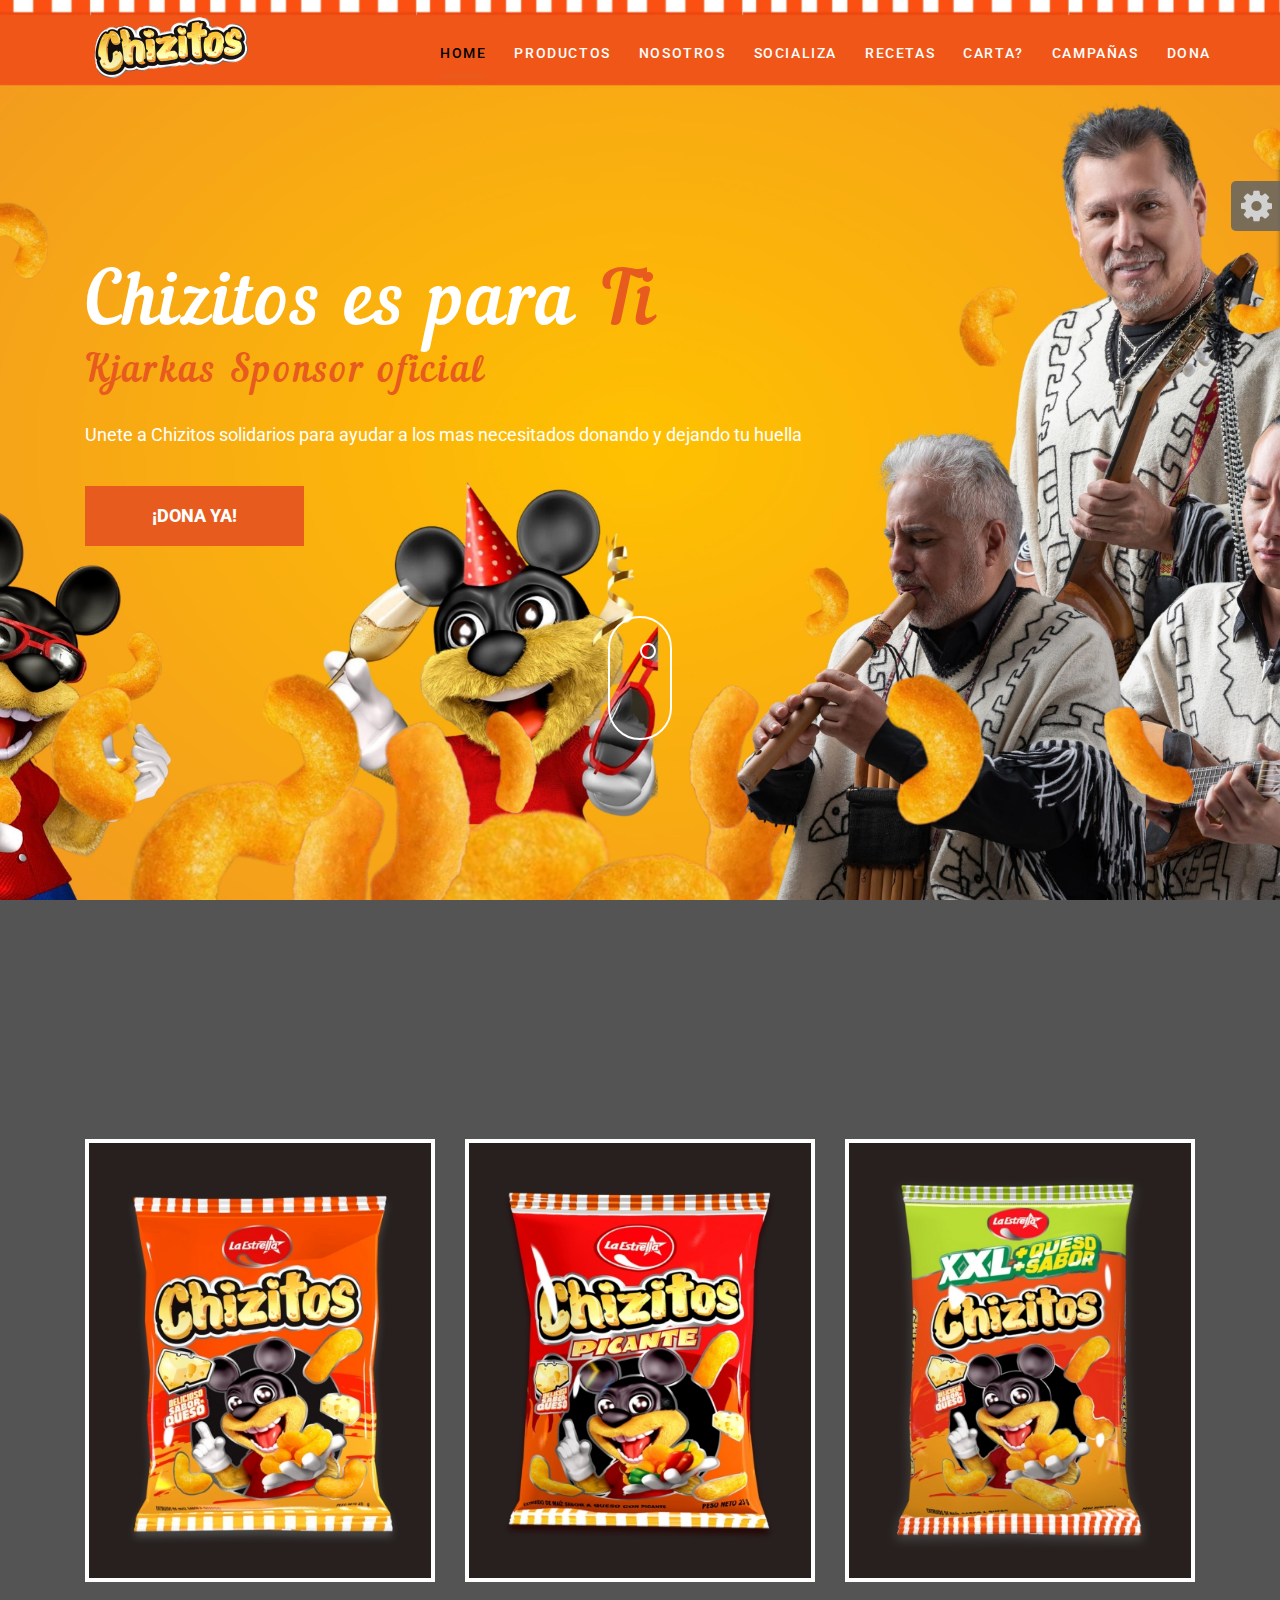
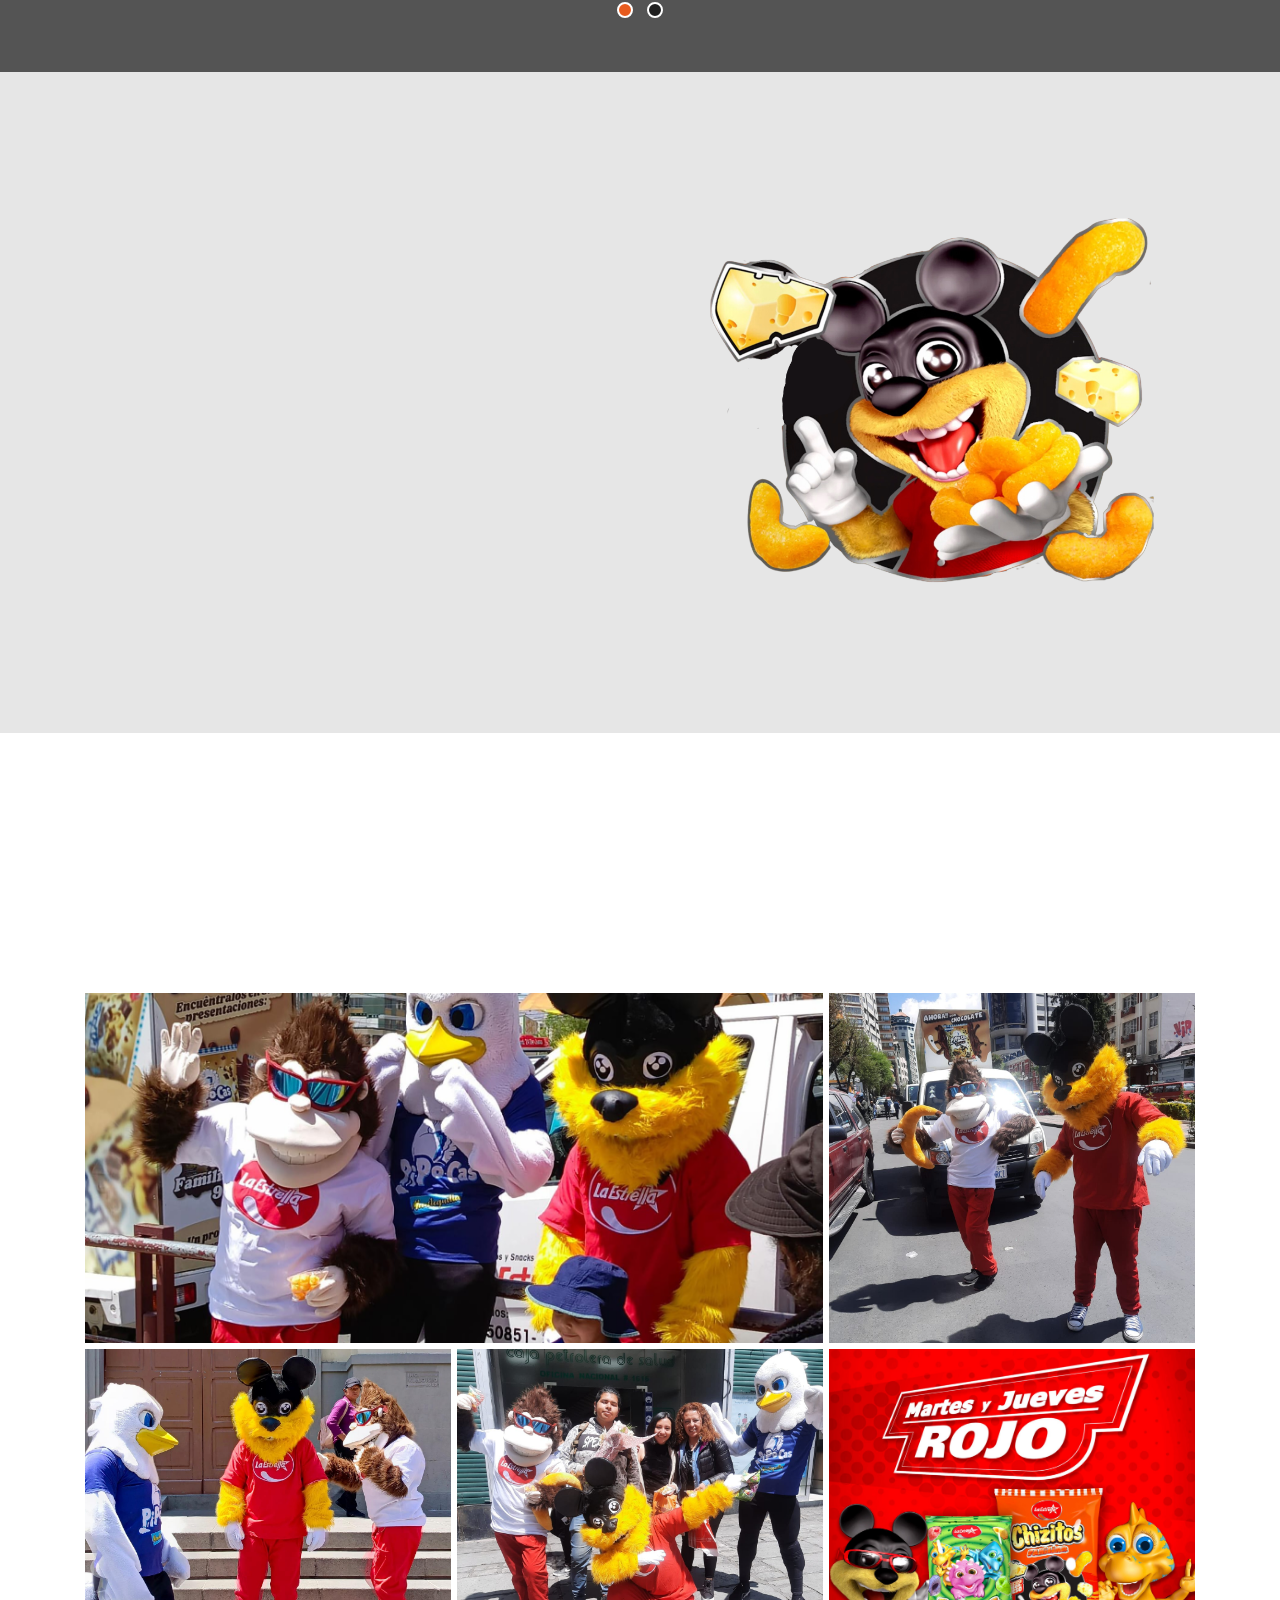
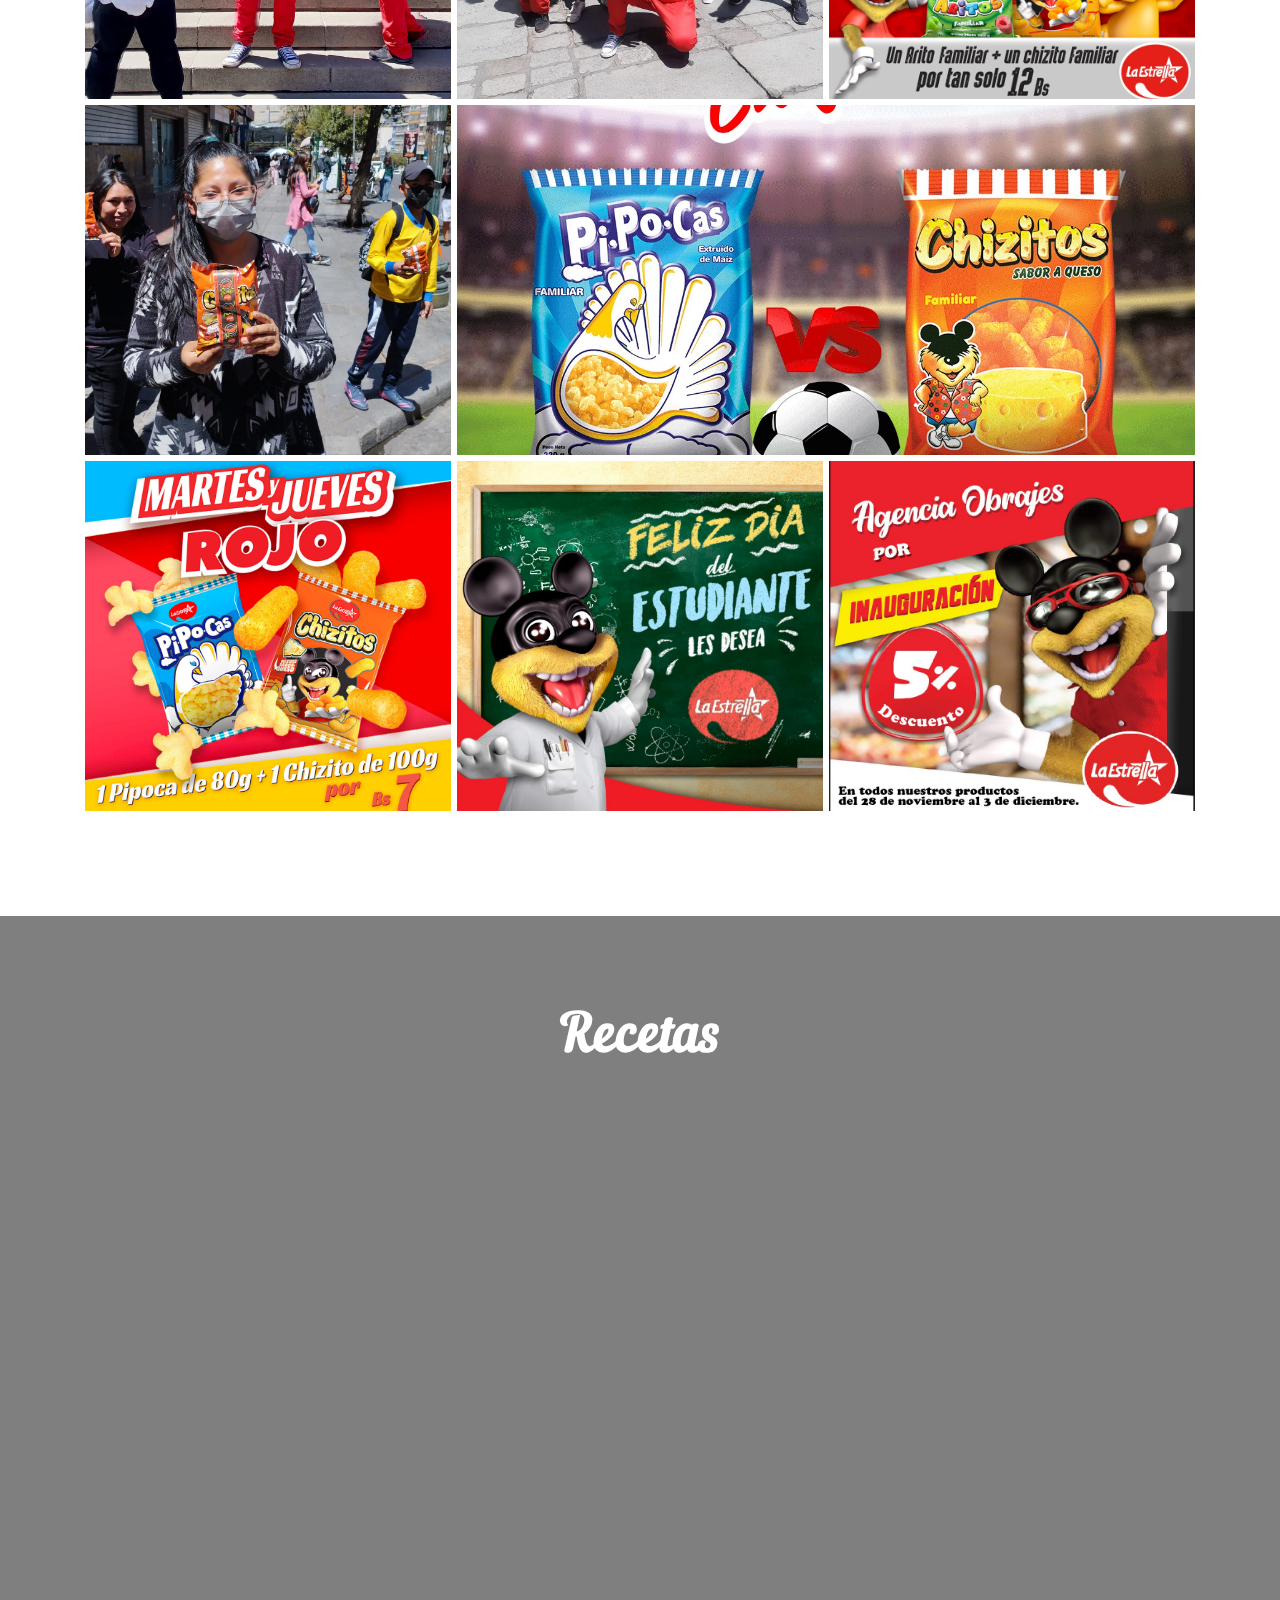
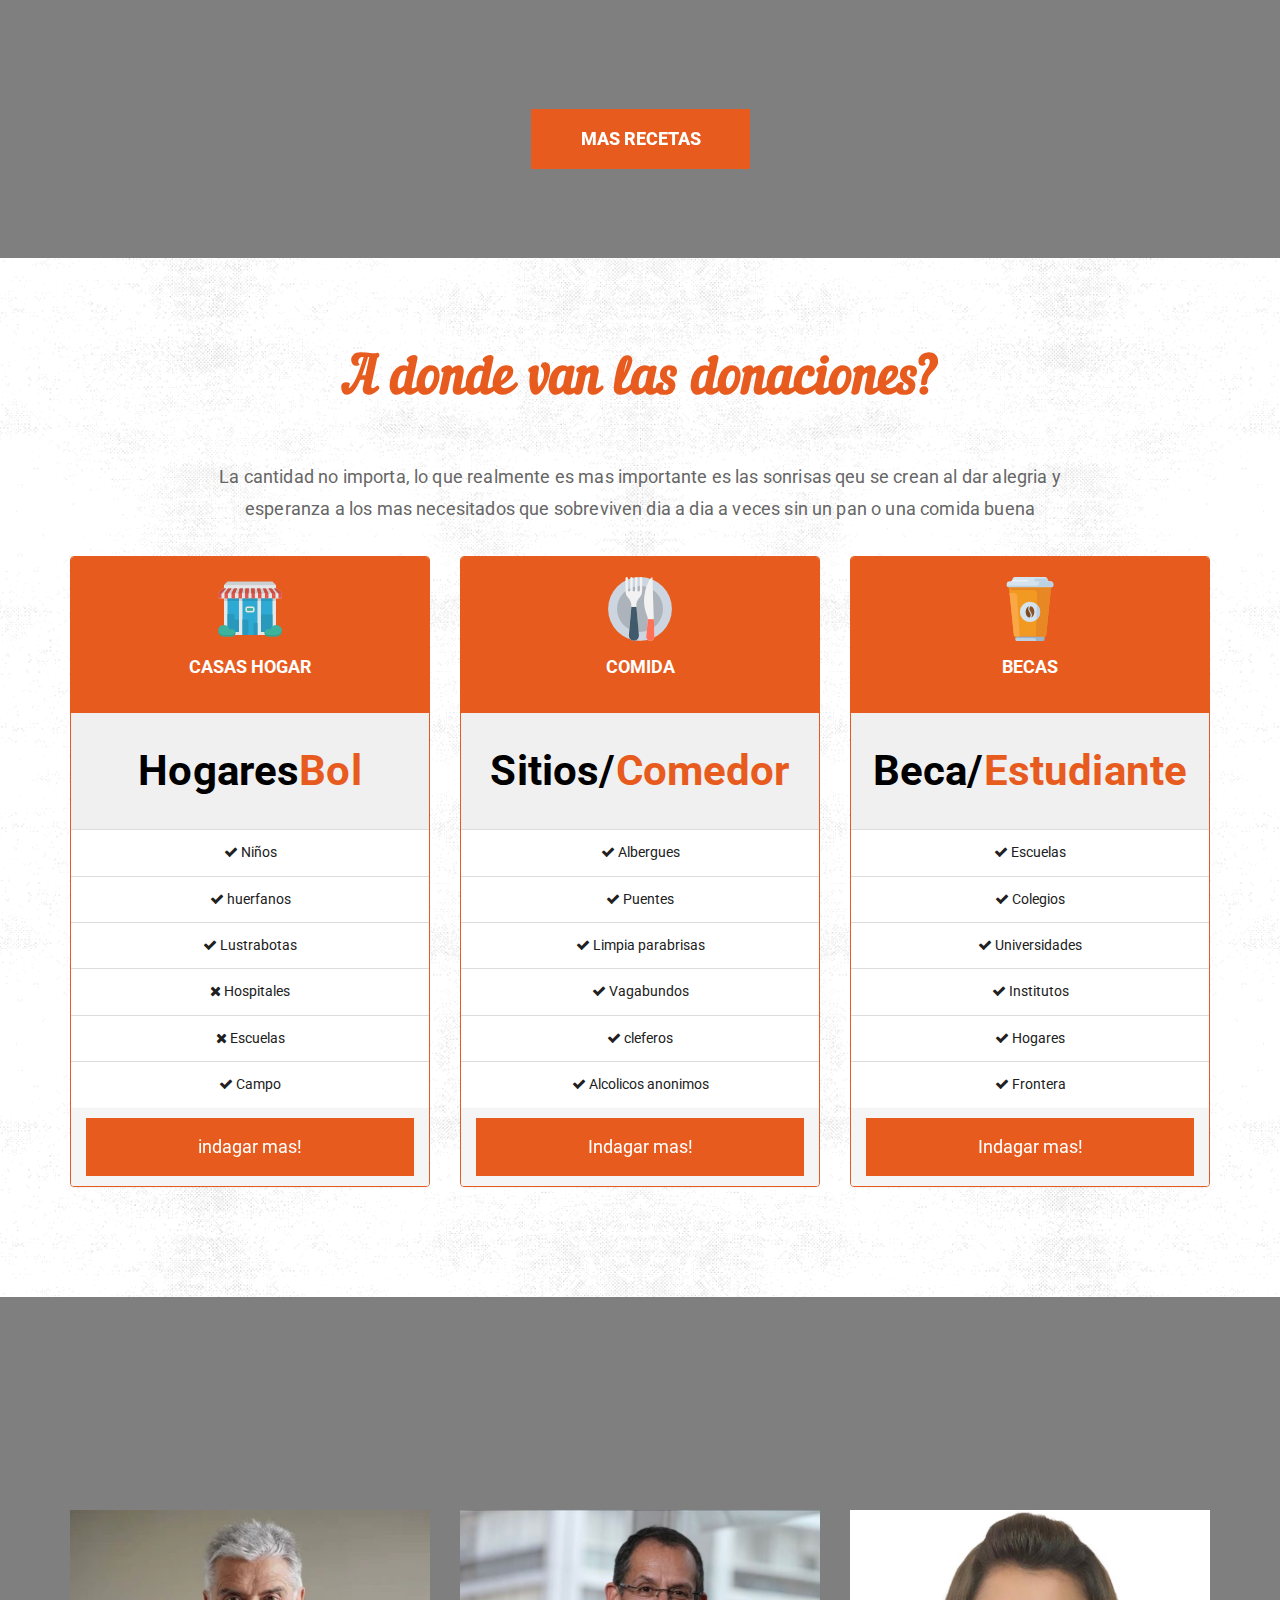
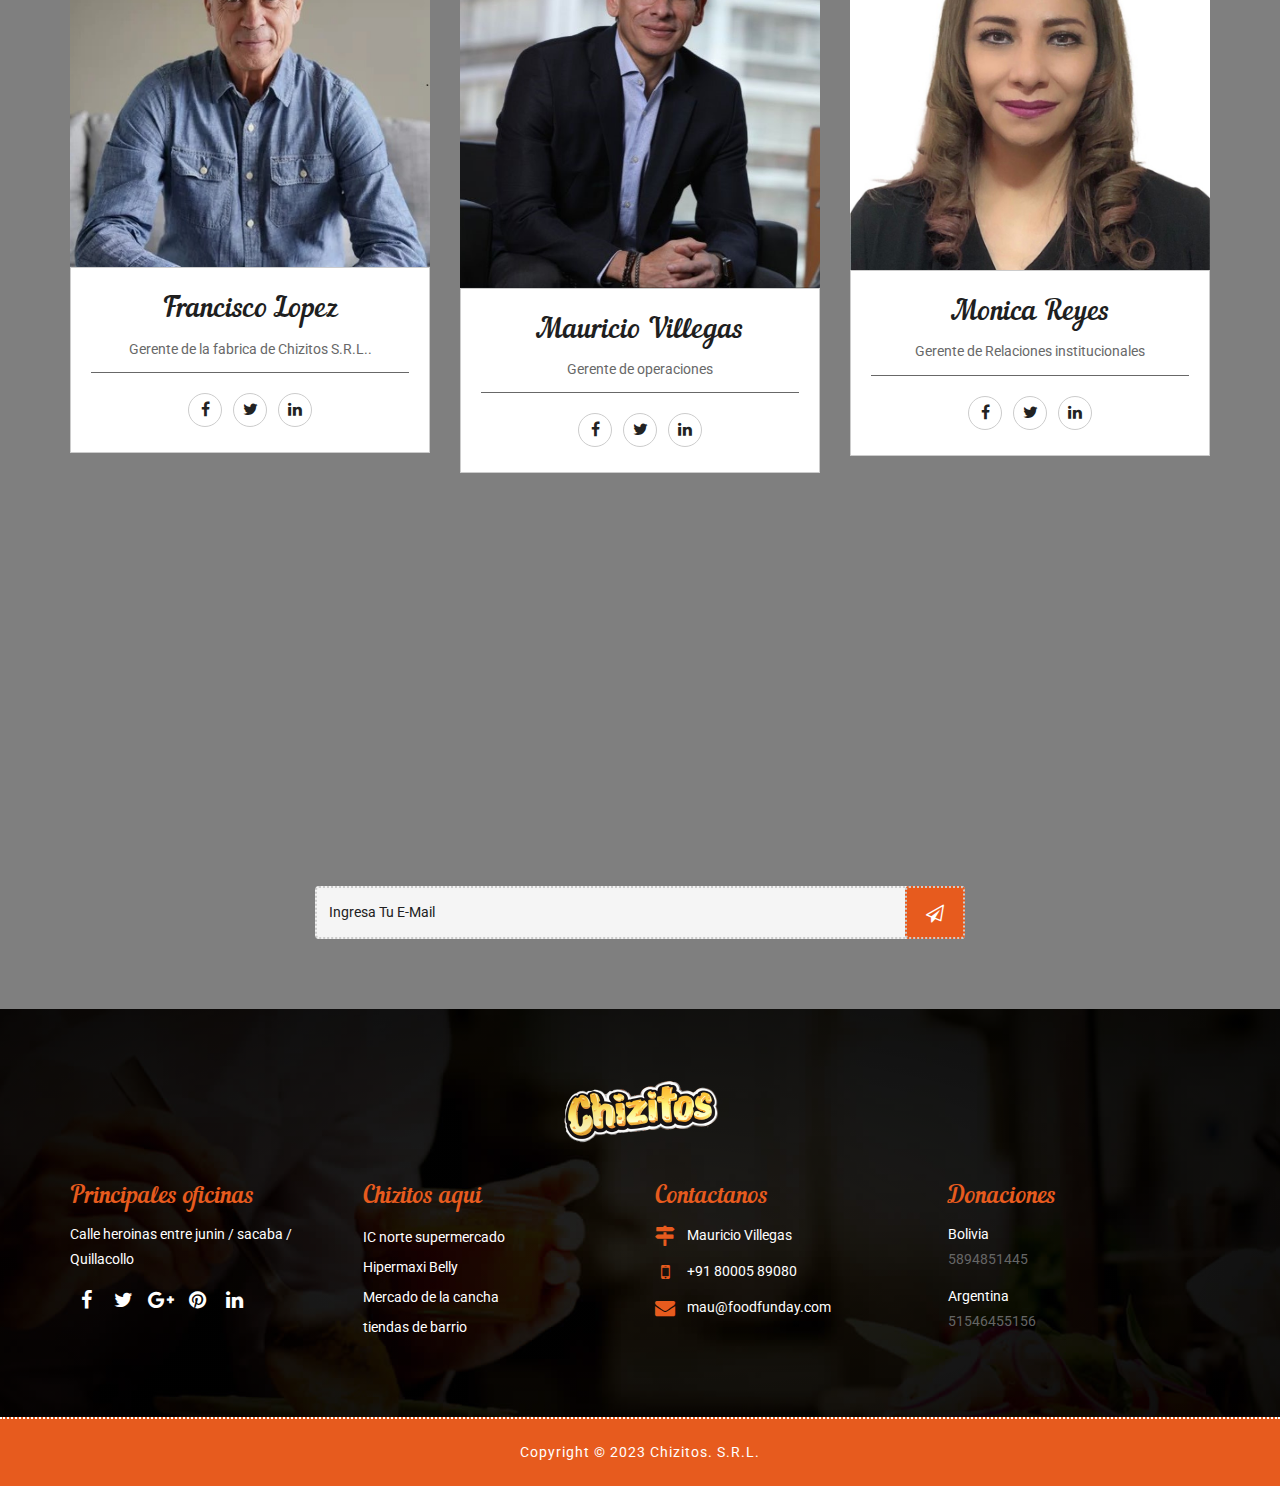
<file: index.html>
<!DOCTYPE html>
<html lang="en">

<head>

    <!-- Basic -->
    <meta charset="utf-8">
    <meta http-equiv="X-UA-Compatible" content="IE=edge">

    <!-- Mobile Metas -->
    <meta name="viewport" content="width=device-width, maximum-scale=1, initial-scale=1, user-scalable=0">

    <!-- Site Metas -->
    <title>Food Funday Restaurant - One page HTML Responsive</title>
    <meta name="keywords" content="">
    <meta name="description" content="">
    <meta name="author" content="">

    <!-- Site Icons -->
    <link rel="shortcut icon" href="images/favicon.ico" type="image/x-icon" />
    <link rel="apple-touch-icon" href="images/apple-touch-icon.png">

    <!-- Bootstrap CSS -->
    <link rel="stylesheet" href="css/bootstrap.min.css">
    <!-- Site CSS -->
    <link rel="stylesheet" href="css/style.css">
    <!-- Responsive CSS -->
    <link rel="stylesheet" href="css/responsive.css">
    <!-- color -->
    <link id="changeable-colors" rel="stylesheet" href="css/colors/orange.css" />

    <!-- Modernizer -->
    <script src="js/modernizer.js"></script>

    <!--[if lt IE 9]>
      <script src="https://oss.maxcdn.com/libs/html5shiv/3.7.0/html5shiv.js"></script>
      <script src="https://oss.maxcdn.com/libs/respond.js/1.4.2/respond.min.js"></script>
    <![endif]-->

</head>

<body>
    <div id="loader">
        <div id="status"></div>
    </div>
    <div id="site-header">
        <header id="header" class="header-block-top">
            <div class="container">
                <div class="row">
                    <div class="main-menu">
                        <!-- navbar -->
                        <nav class="navbar navbar-default" id="mainNav">
                            <div class="navbar-header">
                                <button type="button" class="navbar-toggle collapsed" data-toggle="collapse" data-target="#navbar" aria-expanded="false" aria-controls="navbar">
                                    <span class="sr-only">Toggle navigation</span>
                                    <span class="icon-bar"></span>
                                    <span class="icon-bar"></span>
                                    <span class="icon-bar"></span>
                                </button>
                                <div class="logo">
                                    <a class="navbar-brand js-scroll-trigger logo-header" href="#">
                                        <img src="images/logo.png" alt="">
                                    </a>
                                </div>
                            </div>
                            <div id="navbar" class="navbar-collapse collapse">
                                <ul class="nav navbar-nav navbar-right">
                                    <li class="active"><a href="#banner">Home</a></li>
                                    <li><a href="#menu">Productos</a></li>
                                    <li><a href="#about">Nosotros</a></li>
                                    <li><a href="#gallery">Socializa</a></li>
                                    <li><a href="Recetas.html">Recetas</a></li>
                                    <li><a href="#footer">Carta?</a></li>
                                    <li><a href="Campañas.html">Campañas</a></li>
                                    <li><a href="donaciones.html">Dona</a></li>
                                </ul>
                            </div>
                            <!-- end nav-collapse -->
                        </nav>
                        <!-- end navbar -->
                    </div>
                </div>
                <!-- end row -->
            </div>
            <!-- end container-fluid -->
        <!-- end header -->
    </div>
	<!-- end site-header -->
	
    <div id="banner" class="banner full-screen-mode parallax">
        <div class="container pr">
            <div class="col-lg-12 col-md-12 col-sm-12 col-xs-12">
                <div class="banner-static">
                    <div class="banner-text">
                        <div class="banner-cell">
                            <h1>Chizitos es para <span class="typer" id="some-id" data-delay="200" data-delim=":" data-words="Ti:Tu amigo:Tu familia" data-colors="red"></span><span class="cursor" data-cursorDisplay="_" data-owner="some-id"></span></h1>
                            <h2>Kjarkas Sponsor oficial </h2>
                            <p>Unete a Chizitos solidarios para ayudar a los mas necesitados donando y dejando tu huella
                            </p>
                            <div class="book-btn">
                                <a href="donaciones.html#reservation" class="book-btn">¡Dona Ya!</a>
                            </div>
                            <a href="donaciones.html#reservation" class="book-btn">
                                <div class="mouse"></div>
                              
                        </div>
                        <!-- end banner-cell -->
                    </div>
                    <!-- end banner-text -->
                </div>
                <!-- end banner-static -->
            </div>
            <!-- end col -->
        </div>
        <!-- end container -->
    </div>
    <!-- end banner -->
    
    <header class="transparent-header">
        <img src="ch/chizito 1.png" class="i n1">
        <img src="ch/chizito 3.png" class="i n2">
        <img src="ch/chizito 2.png" class="i n3">
        <img src="ch/chizito 5.png" class="i n4">
        <img src="ch/chizito 3.png" class="i n5">
        <img src="ch/chizito 6.png" class="i n6">
       
    </header>
    <!-- end header -->

    <div id="menu" class="special-menu pad-top-100 parallax">
        <div class="container">
            <div class="row">
                <div class="col-lg-12 col-md-12 col-sm-12 col-xs-12">
                    <div class="wow fadeIn" data-wow-duration="1s" data-wow-delay="0.1s">
                        <h2 class="block-title color-white text-center"> Productos </h2>
                        <h5 class="title-caption text-center"> Nuestros productos varios que te esperan para probarlos </h5>
                    </div>
                    <div class="special-box">
                        <div id="owl-demo">
                            <div class="item item-type-zoom">
                                <a href="#" class="item-hover">
                                    <div class="item-info">
                                        <div class="headline">
                                            Chizitos Clasico
                                            <div class="line"></div>
                                            <div class="dit-line">Experimenta la auténtica explosión de sabor y nostalgia en cada crujiente Chizito, sazonado con la combinación perfecta de sal y especias.</div>
                                        </div>
                                    </div>
                                </a>
                                <div class="item-img">
                                    <img src="images/special-menu-1.jpg" alt="sp-menu">
                                </div>
                            </div>
                            <div class="item item-type-zoom">
                                <a href="#" class="item-hover">
                                    <div class="item-info">
                                        <div class="headline">
                                            Chizitos Picantes
                                            <div class="line"></div>
                                            <div class="dit-line">Despierta tus sentidos con la mezcla emocionante de calor y sabor en cada Chizito Picante, perfecto para los amantes de los sabores intensos.</div>
                                        </div>
                                    </div>
                                </a>
                                <div class="item-img">
                                    <img src="images/special-menu-2.jpg" alt="sp-menu">
                                </div>
                            </div>
                            <div class="item item-type-zoom">
                                <a href="#" class="item-hover">
                                    <div class="item-info">
                                        <div class="headline">
                                            Chizitos XXL
                                            <div class="line"></div>
                                            <div class="dit-line">Celebra la grandeza con estos crujientes gigantes, ofreciendo un tamaño generoso para una máxima satisfacción en cada bocado.</div>
                                        </div>
                                    </div>
                                </a>
                                <div class="item-img">
                                    <img src="images/special-menu-3.jpg" alt="sp-menu">
                                </div>
                            </div>
                            <div class="item item-type-zoom">
                                <a href="#" class="item-hover">
                                    <div class="item-info">
                                        <div class="headline">
                                            Pipocas
                                            <div class="line"></div>
                                            <div class="dit-line">Disfruta del cine en casa con nuestras Pipocas de Palomitas, aireadas, crujientes y con el clásico sabor a mantequilla.</div>
                                        </div>
                                    </div>
                                </a>
                                <div class="item-img">
                                    <img src="images/special-menu-4.jpg" alt="sp-menu">
                                </div>
                            </div>
                            <div class="item item-type-zoom">
                                <a href="#" class="item-hover">
                                    <div class="item-info">
                                        <div class="headline">
                                            Bocadits
                                            <div class="line"></div>
                                            <div class="dit-line">Descubre la exquisitez en cada pequeño Bocadito, lleno de una mezcla única de ingredientes para una experiencia crujiente y deliciosa en cada mordisco.</div>
                                        </div>
                                    </div>
                                </a>
                                <div class="item-img">
                                    <img src="images/special-menu-5.jpg" alt="sp-menu">
                                </div>
                            </div>
                        </div>
                    </div>
                    <!-- end special-box -->
                </div>
                <!-- end col -->
            </div>
            <!-- end row -->
        </div>
        <!-- end container -->
    </div>
    <!-- end special-menu -->

    <div id="about" class="about-main pad-top-100 pad-bottom-100">
        <div class="container">
            <div class="row">
                <div class="col-lg-6 col-md-6 col-sm-12 col-xs-12">
                    <div class="wow fadeIn" data-wow-duration="1s" data-wow-delay="0.1s">
                        <h2 class="block-title"> Acerca de Nosotros </h2>
                        <h3>COMENZÓ, MUY SIMPLEMENTE, ASÍ...</h3>
                        <p> ¡Los snacks CHIZITOS  son las delicias con queso más queridas y divertidas para todos! </p>

                        <p> Simplemente no puedes comer un refrigerio SIN CHIZITOS  sin lamerte tus dedos.. </p>

                        <p> Y donde quiera que vayan la marca CHIZITOS, seguramente harás una sonrisa cursi.. </p>
                        <p>1907</p>
                        <p>Fue fundada en el año 1907 por el Sr. Herminio Forno Allí se empezó a producir caramelos, chocolates, galletas, pan todo de manufactura artesanal.</p>
                        <p>1934</p>
                        <p>En el año 1934, la fábrica fue destruida totalmente a causa de una riada de gran envergadura que llegó por lo que hoy es la Avenida Montes. Poco después y ya con un nuevo dueño -el Sr. Luis Aimaretti- se instaló una fábrica similar en la calle Inca #500 de La Paz, dirección en la que se mantuvo por muchas décadas y desde donde se fabricó, distribuyo y comercializó sus artículos.</p>
                    </div>
                </div>
                <!-- end col -->
                
                <!-- end col -->
                <div class="col-lg-6 col-md-6 col-sm-12 col-xs-12"> <!-- Añadí esta línea para crear una nueva columna -->
                    <img src="ch/osochizo.png" class="imagen-flotante" alt="imagen" style="width: 100%; height: 100%;"> <!-- Añadí esta línea para insertar la imagen con el estilo adecuado -->
                </div>
            </div>
            <!-- end row -->
        </div>
        <!-- end container -->
    </div>

    <div id="gallery" class="gallery-main pad-top-100 pad-bottom-100">
        <div class="container">
            <div class="row">
                <div class="col-lg-12 col-md-12 col-sm-12 col-xs-12">
                    <div class="wow fadeIn" data-wow-duration="1s" data-wow-delay="0.1s">
                        <h2 class="block-title text-center">
						Socializa
					</h2>
                        <p class="title-caption text-center">Comparte todas tus experiencias con chizitos porque sabes que te encanta </p>
                    </div>
                    <div class="gal-container clearfix">
                        <div class="col-md-8 col-sm-12 co-xs-12 gal-item">
                            <div class="box">
                                <a href="#" data-toggle="modal" data-target="#1">
                                    <img src="images/gallery_01.jpg" alt="" />
                                </a>
                                <div class="modal fade" id="1" tabindex="-1" role="dialog">
                                    <div class="modal-dialog" role="document">
                                        <div class="modal-content">
                                            <button type="button" class="close" data-dismiss="modal" aria-label="Close"><span aria-hidden="true">×</span></button>
                                            <div class="modal-body">
                                                <img src="images/gallery_01.jpg" alt="" />
                                            </div>
                                            <div class="col-md-12 description">
                                                <h4>This is the 1 one on my Gallery</h4>
                                            </div>
                                        </div>
                                    </div>
                                </div>
                            </div>
                        </div>
                        <div class="col-md-4 col-sm-6 co-xs-12 gal-item">
                            <div class="box">
                                <a href="#" data-toggle="modal" data-target="#2">
                                    <img src="images/gallery_02.jpg" alt="" />
                                </a>
                                <div class="modal fade" id="2" tabindex="-1" role="dialog">
                                    <div class="modal-dialog" role="document">
                                        <div class="modal-content">
                                            <button type="button" class="close" data-dismiss="modal" aria-label="Close"><span aria-hidden="true">×</span></button>
                                            <div class="modal-body">
                                                <img src="images/gallery_02.jpg" alt="" />
                                            </div>
                                            <div class="col-md-12 description">
                                                <h4>This is the 2 one on my Gallery</h4>
                                            </div>
                                        </div>
                                    </div>
                                </div>
                            </div>
                        </div>
                        <div class="col-md-4 col-sm-6 co-xs-12 gal-item">
                            <div class="box">
                                <a href="#" data-toggle="modal" data-target="#3">
                                    <img src="images/gallery_03.jpg" alt="" />
                                </a>
                                <div class="modal fade" id="3" tabindex="-1" role="dialog">
                                    <div class="modal-dialog" role="document">
                                        <div class="modal-content">
                                            <button type="button" class="close" data-dismiss="modal" aria-label="Close"><span aria-hidden="true">×</span></button>
                                            <div class="modal-body">
                                                <img src="images/gallery_03.jpg" alt="" />
                                            </div>
                                            <div class="col-md-12 description">
                                                <h4>This is the 3 one on my Gallery</h4>
                                            </div>
                                        </div>
                                    </div>
                                </div>
                            </div>
                        </div>
                        <div class="col-md-4 col-sm-6 co-xs-12 gal-item">
                            <div class="box">
                                <a href="#" data-toggle="modal" data-target="#4">
                                    <img src="images/gallery_04.jpg" alt="" />
                                </a>
                                <div class="modal fade" id="4" tabindex="-1" role="dialog">
                                    <div class="modal-dialog" role="document">
                                        <div class="modal-content">
                                            <button type="button" class="close" data-dismiss="modal" aria-label="Close"><span aria-hidden="true">×</span></button>
                                            <div class="modal-body">
                                                <img src="images/gallery_04.jpg" alt="" />
                                            </div>
                                            <div class="col-md-12 description">
                                                <h4>This is the 4 one on my Gallery</h4>
                                            </div>
                                        </div>
                                    </div>
                                </div>
                            </div>
                        </div>
                        <div class="col-md-4 col-sm-6 co-xs-12 gal-item">
                            <div class="box">
                                <a href="#" data-toggle="modal" data-target="#5">
                                    <img src="images/gallery_05.jpg" alt="" />
                                </a>
                                <div class="modal fade" id="5" tabindex="-1" role="dialog">
                                    <div class="modal-dialog" role="document">
                                        <div class="modal-content">
                                            <button type="button" class="close" data-dismiss="modal" aria-label="Close"><span aria-hidden="true">×</span></button>
                                            <div class="modal-body">
                                                <img src="images/gallery_05.jpg" alt="" />
                                            </div>
                                            <div class="col-md-12 description">
                                                <h4>This is the 5 one on my Gallery</h4>
                                            </div>
                                        </div>
                                    </div>
                                </div>
                            </div>
                        </div>
                        <div class="col-md-4 col-sm-6 co-xs-12 gal-item">
                            <div class="box">
                                <a href="#" data-toggle="modal" data-target="#9">
                                    <img src="images/gallery_06.jpg" alt="" />
                                </a>
                                <div class="modal fade" id="9" tabindex="-1" role="dialog">
                                    <div class="modal-dialog" role="document">
                                        <div class="modal-content">
                                            <button type="button" class="close" data-dismiss="modal" aria-label="Close"><span aria-hidden="true">×</span></button>
                                            <div class="modal-body">
                                                <img src="images/gallery_06.jpg" alt="" />
                                            </div>
                                            <div class="col-md-12 description">
                                                <h4>This is the 6 one on my Gallery</h4>
                                            </div>
                                        </div>
                                    </div>
                                </div>
                            </div>
                        </div>
                        <div class="col-md-8 col-sm-12 co-xs-12 gal-item">
                            <div class="box">
                                <a href="#" data-toggle="modal" data-target="#10">
                                    <img src="images/gallery_07.jpg" alt="" />
                                </a>
                                <div class="modal fade" id="10" tabindex="-1" role="dialog">
                                    <div class="modal-dialog" role="document">
                                        <div class="modal-content">
                                            <button type="button" class="close" data-dismiss="modal" aria-label="Close"><span aria-hidden="true">×</span></button>
                                            <div class="modal-body">
                                                <img src="images/gallery_07.jpg" alt="" />
                                            </div>
                                            <div class="col-md-12 description">
                                                <h4>This is the 7 one on my Gallery</h4>
                                            </div>
                                        </div>
                                    </div>
                                </div>
                            </div>
                        </div>
                        <div class="col-md-4 col-sm-6 co-xs-12 gal-item">
                            <div class="box">
                                <a href="#" data-toggle="modal" data-target="#11">
                                    <img src="images/gallery_08.jpg" alt="" />
                                </a>
                                <div class="modal fade" id="11" tabindex="-1" role="dialog">
                                    <div class="modal-dialog" role="document">
                                        <div class="modal-content">
                                            <button type="button" class="close" data-dismiss="modal" aria-label="Close"><span aria-hidden="true">×</span></button>
                                            <div class="modal-body">
                                                <img src="images/gallery_08.jpg" alt="" />
                                            </div>
                                            <div class="col-md-12 description">
                                                <h4>This is the 8 one on my Gallery</h4>
                                            </div>
                                        </div>
                                    </div>
                                </div>
                            </div>
                        </div>
                        <div class="col-md-4 col-sm-6 co-xs-12 gal-item">
                            <div class="box">
                                <a href="#" data-toggle="modal" data-target="#12">
                                    <img src="images/gallery_09.jpg" alt="" />
                                </a>
                                <div class="modal fade" id="12" tabindex="-1" role="dialog">
                                    <div class="modal-dialog" role="document">
                                        <div class="modal-content">
                                            <button type="button" class="close" data-dismiss="modal" aria-label="Close"><span aria-hidden="true">×</span></button>
                                            <div class="modal-body">
                                                <img src="images/gallery_09.jpg" alt="" />
                                            </div>
                                            <div class="col-md-12 description">
                                                <h4>This is the 9 one on my Gallery</h4>
                                            </div>
                                        </div>
                                    </div>
                                </div>
                            </div>
                        </div>
                        <div class="col-md-4 col-sm-6 co-xs-12 gal-item">
                            <div class="box">
                                <a href="#" data-toggle="modal" data-target="#13">
                                    <img src="images/gallery_10.jpg" alt="" />
                                </a>
                                <div class="modal fade" id="13" tabindex="-1" role="dialog">
                                    <div class="modal-dialog" role="document">
                                        <div class="modal-content">
                                            <button type="button" class="close" data-dismiss="modal" aria-label="Close"><span aria-hidden="true">×</span></button>
                                            <div class="modal-body">
                                                <img src="images/gallery_10.jpg" alt="" />
                                            </div>
                                            <div class="col-md-12 description">
                                                <h4>This is the 10 one on my Gallery</h4>
                                            </div>
                                        </div>
                                    </div>
                                </div>
                            </div>
                        </div>
                    </div>
                    <!-- end gal-container -->
                </div>
                <!-- end col -->
            </div>
            <!-- end row -->
        </div>
        <!-- end container -->
    </div>
    <!-- end gallery-main -->

    <div id="blog" class="blog-main pad-top-100 pad-bottom-100 parallax">
        <div class="container">
            <div class="row">
                <div class="col-lg-12 col-md-12 col-sm-12 col-xs-12">
                    <h2 class="block-title text-center">
					Recetas	
				</h2>
                    <div class="blog-box clearfix">
                        <div class="wow fadeIn" data-wow-duration="1s" data-wow-delay="0.1s">
                            <div class="col-md-6 col-sm-6">
                                <div class="blog-block">
                                    <div class="blog-img-box">
                                        <img src="images/featured-image-01.jpg" alt="" />
                                        <div class="overlay">
                                            <a href=""><i class="fa fa-link" aria-hidden="true"></i></a>
                                        </div>
                                    </div>
                                    <div class="blog-dit">
                                        <p><span>Chizitos picante</span></p>
                                        <h2>HAMBURGUESA Picante de bomberos!</h2>
                                        <h5>Con Salsa extra</h5>
                                    </div>
                                </div>
                            </div>
                            <!-- end col -->
                        </div>
                        <div class="wow fadeIn" data-wow-duration="1s" data-wow-delay="0.1s">
                            <div class="col-md-6 col-sm-6">
                                <div class="blog-block">
                                    <div class="blog-img-box">
                                        <img src="images/featured-image-02.jpg" alt="" />
                                        <div class="overlay">
                                            <a href=""><i class="fa fa-link" aria-hidden="true"></i></a>
                                        </div>
                                    </div>
                                    <div class="blog-dit">
                                        <p><span>Chizitos clásico</span></p>
                                        <h2>Manzana y chocolate!</h2>
                                        <h5>Bañado en chizitos</h5>
                                    </div>
                                </div>
                            </div>
                            <!-- end col -->
                        </div>
                        <div class="wow fadeIn" data-wow-duration="1s" data-wow-delay="0.1s">
                            <div class="col-md-6 col-sm-6">
                                <div class="blog-block">
                                    <div class="blog-img-box">
                                        <img src="images/featured-image-03.jpg" alt="" />
                                        <div class="overlay">
                                            <a href=""><i class="fa fa-link" aria-hidden="true"></i></a>
                                        </div>
                                    </div>
                                    <div class="blog-dit">
                                        <p><span>Chizitos picante</span></p>
                                        <h2>Cup cake para Cumpleaños</h2>
                                        <h5>Se agrega a la crema y luego encima</h5>
                                    </div>
                                </div>
                            </div>
                            <!-- end col -->
                        </div>
                        <div class="wow fadeIn" data-wow-duration="1s" data-wow-delay="0.1s">
                            <div class="col-md-6 col-sm-6">
                                <div class="blog-block">
                                    <div class="blog-img-box">
                                        <img src="images/featured-image-04.jpg" alt="" />
                                        <div class="overlay">
                                            <a href=""><i class="fa fa-link" aria-hidden="true"></i></a>
                                        </div>
                                    </div>
                                    <div class="blog-dit">
                                        <p><span>Chisitos y palomitas</span></p>
                                        <h2>Nuggets de Pollo Broaster</h2>
                                        <h5>Bañado con chizitos picante</h5>
                                    </div>
                                </div>
                            </div>
                            <!-- end col -->
                        </div>
                    </div>
                    <!-- end blog-box -->

                    <div class="blog-btn-v">
                        <a class="hvr-underline-from-center" href="Recetas.html">Mas recetas</a>
                    </div>

                </div>
                <!-- end col -->
            </div>
            <!-- end row -->
        </div>
        <!-- end container -->
    </div>
    <!-- end blog-main -->

    

    <div id="pricing" class="pricing-main pad-top-100 pad-bottom-100">
        <div class="container">
            <div class="row">
                <div class="col-lg-12 col-md-12 col-sm-12 col-xs-12">
                    <h2 class="block-title text-center">
						A donde van las donaciones? 	
					</h2>
                    <p>La cantidad no importa, lo que realmente es mas importante es las sonrisas qeu se crean al dar alegria y esperanza a los mas necesitados que sobreviven dia a dia a veces sin un pan o una comida buena</p>
                </div>
                <div class="panel-pricing-in">
                    <!-- item -->
                    <div class="col-md-4 col-sm-4 text-center">
                        <div class="panel panel-pricing">
                            <div class="panel-heading">
                                <div class="pric-icon">
                                    <img src="images/store.png" alt="" />
                                </div>
                                <h3>Casas hogar</h3>
                            </div>
                            <div class="panel-body text-center">
                                <p><strong>Hogares<span>Bol</span></strong></p>
                            </div>
                            <ul class="list-group text-center">
                                <li class="list-group-item"><i class="fa fa-check"></i> Niños</li>
                                <li class="list-group-item"><i class="fa fa-check"></i> huerfanos</li>
                                <li class="list-group-item"><i class="fa fa-check"></i> Lustrabotas</li>
                                <li class="list-group-item"><i class="fa fa-times"></i> Hospitales</li>
                                <li class="list-group-item"><i class="fa fa-times"></i> Escuelas</li>
                                <li class="list-group-item"><i class="fa fa-check"></i> Campo</li>
                            </ul>
                            <div class="panel-footer">
                                <a class="btn btn-lg btn-block hvr-underline-from-center" href="#">indagar mas!</a>
                            </div>
                        </div>
                    </div>
                    <!-- /item -->

                    <!-- item -->
                    <div class="col-md-4 col-sm-4 text-center">
                        <div class="panel panel-pricing">
                            <div class="panel-heading">
                                <div class="pric-icon">
                                    <img src="images/food.png" alt="" />
                                </div>
                                <h3>Comida</h3>
                            </div>
                            <div class="panel-body text-center">
                                <p><strong>Sitios/<span>Comedor</span></strong></p>
                            </div>
                            <ul class="list-group text-center">
                                <li class="list-group-item"><i class="fa fa-check"></i> Albergues</li>
                                <li class="list-group-item"><i class="fa fa-check"></i> Puentes</li>
                                <li class="list-group-item"><i class="fa fa-check"></i> Limpia parabrisas</li>
                                <li class="list-group-item"><i class="fa fa-check"></i> Vagabundos</li>
                                <li class="list-group-item"><i class="fa fa-check"></i> cleferos</li>
                                <li class="list-group-item"><i class="fa fa-check"></i> Alcolicos anonimos</li>
                            </ul>
                            <div class="panel-footer">
                                <a class="btn btn-lg btn-block hvr-underline-from-center" href="#">Indagar mas!</a>
                            </div>
                        </div>
                    </div>
                    <!-- /item -->

                    <!-- item -->
                    <div class="col-md-4 col-sm-4 text-center">
                        <div class="panel panel-pricing">
                            <div class="panel-heading">
                                <div class="pric-icon">
                                    <img src="images/coffee.png" alt="" />
                                </div>
                                <h3>Becas</h3>
                            </div>
                            <div class="panel-body text-center">
                                <p><strong>Beca/<span>Estudiante</span></strong></p>
                            </div>
                            <ul class="list-group text-center">
                                <li class="list-group-item"><i class="fa fa-check"></i> Escuelas</li>
                                <li class="list-group-item"><i class="fa fa-check"></i> Colegios</li>
                                <li class="list-group-item"><i class="fa fa-check"></i> Universidades</li>
                                <li class="list-group-item"><i class="fa fa-check"></i> Institutos</li>
                                <li class="list-group-item"><i class="fa fa-check"></i> Hogares</li>
                                <li class="list-group-item"><i class="fa fa-check"></i> Frontera</li>
                            </ul>
                            <div class="panel-footer">
                                <a class="btn btn-lg btn-block hvr-underline-from-center" href="#">Indagar mas!</a>
                            </div>
                        </div>
                    </div>
                    <!-- /item -->
                </div>
            </div>
            <!-- end row -->
        </div>
        <!-- end container -->
    </div>
    <!-- end pricing-main -->

    

    <div id="our_team" class="team-main pad-top-100 pad-bottom-100 parallax">
        <div class="container">
            <div class="row">
                <div class="col-lg-12 col-md-12 col-sm-12 col-xs-12">
                    <div class="wow fadeIn" data-wow-duration="1s" data-wow-delay="0.1s">
                        <h2 class="block-title text-center">
						Gerencia	
					</h2>
                        <p class="title-caption text-center"> </p>
                    </div>
                    <div class="team-box">

                        <div class="row">
                            <div class="col-md-4 col-sm-6">
                                <div class="sf-team">
                                    <div class="thumb">
                                        <a href="#"><img src="images/staff-01.jpg" alt=""></a>
                                    </div>
                                    <div class="text-col">
                                        <h3>Francisco Lopez</h3>
                                        <p>Gerente de la fabrica de Chizitos S.R.L..</p>
                                        <ul class="team-social">
                                            <li><a href="#"><i class="fa fa-facebook" aria-hidden="true"></i></a></li>
                                            <li><a href="#"><i class="fa fa-twitter" aria-hidden="true"></i></a></li>
                                            <li><a href="#"><i class="fa fa-linkedin" aria-hidden="true"></i></a></li>
                                        </ul>
                                    </div>
                                </div>
                            </div>
                            <!-- end col -->
                            <div class="col-md-4 col-sm-6">
                                <div class="sf-team">
                                    <div class="thumb">
                                        <a href="#"><img src="images/staff-02.jpg" alt=""></a>
                                    </div>
                                    <div class="text-col">
                                        <h3>Mauricio Villegas</h3>
                                        <p>Gerente de operaciones</p>
                                        <ul class="team-social">
                                            <li><a href="#"><i class="fa fa-facebook" aria-hidden="true"></i></a></li>
                                            <li><a href="#"><i class="fa fa-twitter" aria-hidden="true"></i></a></li>
                                            <li><a href="#"><i class="fa fa-linkedin" aria-hidden="true"></i></a></li>
                                        </ul>
                                    </div>
                                </div>
                            </div>
                            <!-- end col -->
                            <div class="col-md-4 col-sm-6">
                                <div class="sf-team">
                                    <div class="thumb">
                                        <a href="#"><img src="images/staff-03.jpg" alt=""></a>
                                    </div>
                                    <div class="text-col">
                                        <h3>Monica Reyes</h3>
                                        <p>Gerente de Relaciones institucionales</p>
                                        <ul class="team-social">
                                            <li><a href="#"><i class="fa fa-facebook" aria-hidden="true"></i></a></li>
                                            <li><a href="#"><i class="fa fa-twitter" aria-hidden="true"></i></a></li>
                                            <li><a href="#"><i class="fa fa-linkedin" aria-hidden="true"></i></a></li>
                                        </ul>
                                    </div>
                                </div>
                            </div>
                            <!-- end col -->
                        </div>
                        <!-- end row -->

                    </div>
                    <!-- end team-box -->

                </div>
                <!-- end col -->
            </div>
            <!-- end row -->
        </div>
        <!-- end container -->
    </div>
    <!-- end team-main -->

    <div id="footer" class="footer-main">
        <div class="footer-news pad-top-100 pad-bottom-70 parallax">
            <div class="container">
                <div class="row">
                    <div class="col-lg-12 col-md-12 col-sm-12 col-xs-12">
                        <div class="wow fadeIn" data-wow-duration="1s" data-wow-delay="0.1s">
                            <h2 class="ft-title color-white text-center"> Deja un comentario </h2>
                            <p>ENVIA UN E-MAIL</p>
                            <p>Nos importa mas de lo que imaginas tus ideas increibles que podriamos cambiar en nuestra empresa</p>
                        </div>
                        <form>
                            <input type="email" placeholder="Ingresa tu E-mail">
                            <a href="#" class="orange-btn"><i class="fa fa-paper-plane-o" aria-hidden="true"></i></a>
                        </form>
                    </div>
                    <!-- end col -->
                </div>
                <!-- end row -->
            </div>
            <!-- end container -->
        </div>
        <!-- end footer-news -->
        <div class="footer-box pad-top-70">
            <div class="container">
                <div class="row">
                    <div class="footer-in-main">
                        <div class="footer-logo">
                            <div class="text-center">
                                <img src="images/logo.png" alt="" />
                            </div>
                        </div>
                        <div class="col-lg-3 col-md-3 col-sm-6 col-xs-12">
                            <div class="footer-box-a">
                                <h3>Principales oficinas</h3>
                                <p>Calle heroinas entre junin / sacaba / Quillacollo</p>
                                <ul class="socials-box footer-socials pull-left">
                                    <li>
                                        <a href="#">
                                            <div class="social-circle-border"><i class="fa  fa-facebook"></i></div>
                                        </a>
                                    </li>
                                    <li>
                                        <a href="#">
                                            <div class="social-circle-border"><i class="fa fa-twitter"></i></div>
                                        </a>
                                    </li>
                                    <li>
                                        <a href="#">
                                            <div class="social-circle-border"><i class="fa fa-google-plus"></i></div>
                                        </a>
                                    </li>
                                    <li>
                                        <a href="#">
                                            <div class="social-circle-border"><i class="fa fa-pinterest"></i></div>
                                        </a>
                                    </li>
                                    <li>
                                        <a href="#">
                                            <div class="social-circle-border"><i class="fa fa-linkedin"></i></div>
                                        </a>
                                    </li>
                                </ul>

                            </div>
                            <!-- end footer-box-a -->
                        </div>
                        <!-- end col -->
                        <div class="col-lg-3 col-md-3 col-sm-6 col-xs-12">
                            <div class="footer-box-b">
                                <h3>Chizitos aqui </h3>
                                <ul>
                                    <li><a href="#">IC norte supermercado</a></li>
                                    <li><a href="#">Hipermaxi Belly</a></li>
                                    <li><a href="#">Mercado de la cancha</a></li>
                                    <li><a href="#">tiendas de barrio</a></li>
                                </ul>
                            </div>
                            <!-- end footer-box-b -->
                        </div>
                        <!-- end col -->
                        <div class="col-lg-3 col-md-3 col-sm-6 col-xs-12">
                            <div class="footer-box-c">
                                <h3>Contactanos</h3>
                                <p>
                                    <i class="fa fa-map-signs" aria-hidden="true"></i>
                                    <span>Mauricio Villegas</span>
                                </p>
                                <p>
                                    <i class="fa fa-mobile" aria-hidden="true"></i>
                                    <span>
									+91 80005 89080 
								</span>
                                </p>
                                <p>
                                    <i class="fa fa-envelope" aria-hidden="true"></i>
                                    <span><a href="#">mau@foodfunday.com</a></span>
                                </p>
                            </div>
                            <!-- end footer-box-c -->
                        </div>
                        <!-- end col -->
                        <div class="col-lg-3 col-md-3 col-sm-6 col-xs-12">
                            <div class="footer-box-d">
                                <h3>Donaciones</h3>

                                <ul>
                                    <li>
                                        <p>Bolivia </p>
                                        <span> 5894851445</span>
                                    </li>
                                    <li>
                                        <p>Argentina </p>
                                        <span>  51546455156</span>
                                    </li>
                                </ul>
                            </div>
                            <!-- end footer-box-d -->
                        </div>
                        <!-- end col -->
                    </div>
                    <!-- end footer-in-main -->
                </div>
                <!-- end row -->
            </div>
            <!-- end container -->
            <div id="copyright" class="copyright-main">
                <div class="container">
                    <div class="row">
                        <div class="col-lg-12 col-md-12 col-sm-12 col-xs-12">
                            <h6 class="copy-title"> Copyright &copy; 2023 Chizitos. S.R.L. <a href="#" target="_blank"></a> </h6>
                        </div>
                    </div>
                    <!-- end row -->
                </div>
                <!-- end container -->
            </div>
            <!-- end copyright-main -->
        </div>
        <!-- end footer-box -->
    </div>
    <!-- end footer-main -->

    <a href="#" class="scrollup" style="display: none;">Scroll</a>

    <section id="color-panel" class="close-color-panel">
        <a class="panel-button gray2"><i class="fa fa-cog fa-spin fa-2x"></i></a>
        <!-- Colors -->
        <div class="segment">
            <h4 class="gray2 normal no-padding">Color Scheme</h4>
            <a title="orange" class="switcher orange-bg"></a>
            <a title="strong-blue" class="switcher strong-blue-bg"></a>
            <a title="moderate-green" class="switcher moderate-green-bg"></a>
            <a title="vivid-yellow" class="switcher vivid-yellow-bg"></a>
        </div>
    </section>

    <!-- ALL JS FILES -->
    <script src="js/all.js"></script>
    <script src="js/bootstrap.min.js"></script>
    <!-- ALL PLUGINS -->
    <script src="js/custom.js"></script>

    <!-- Añade un elemento <script> para incluir el código JavaScript -->
    

</html>
</file>
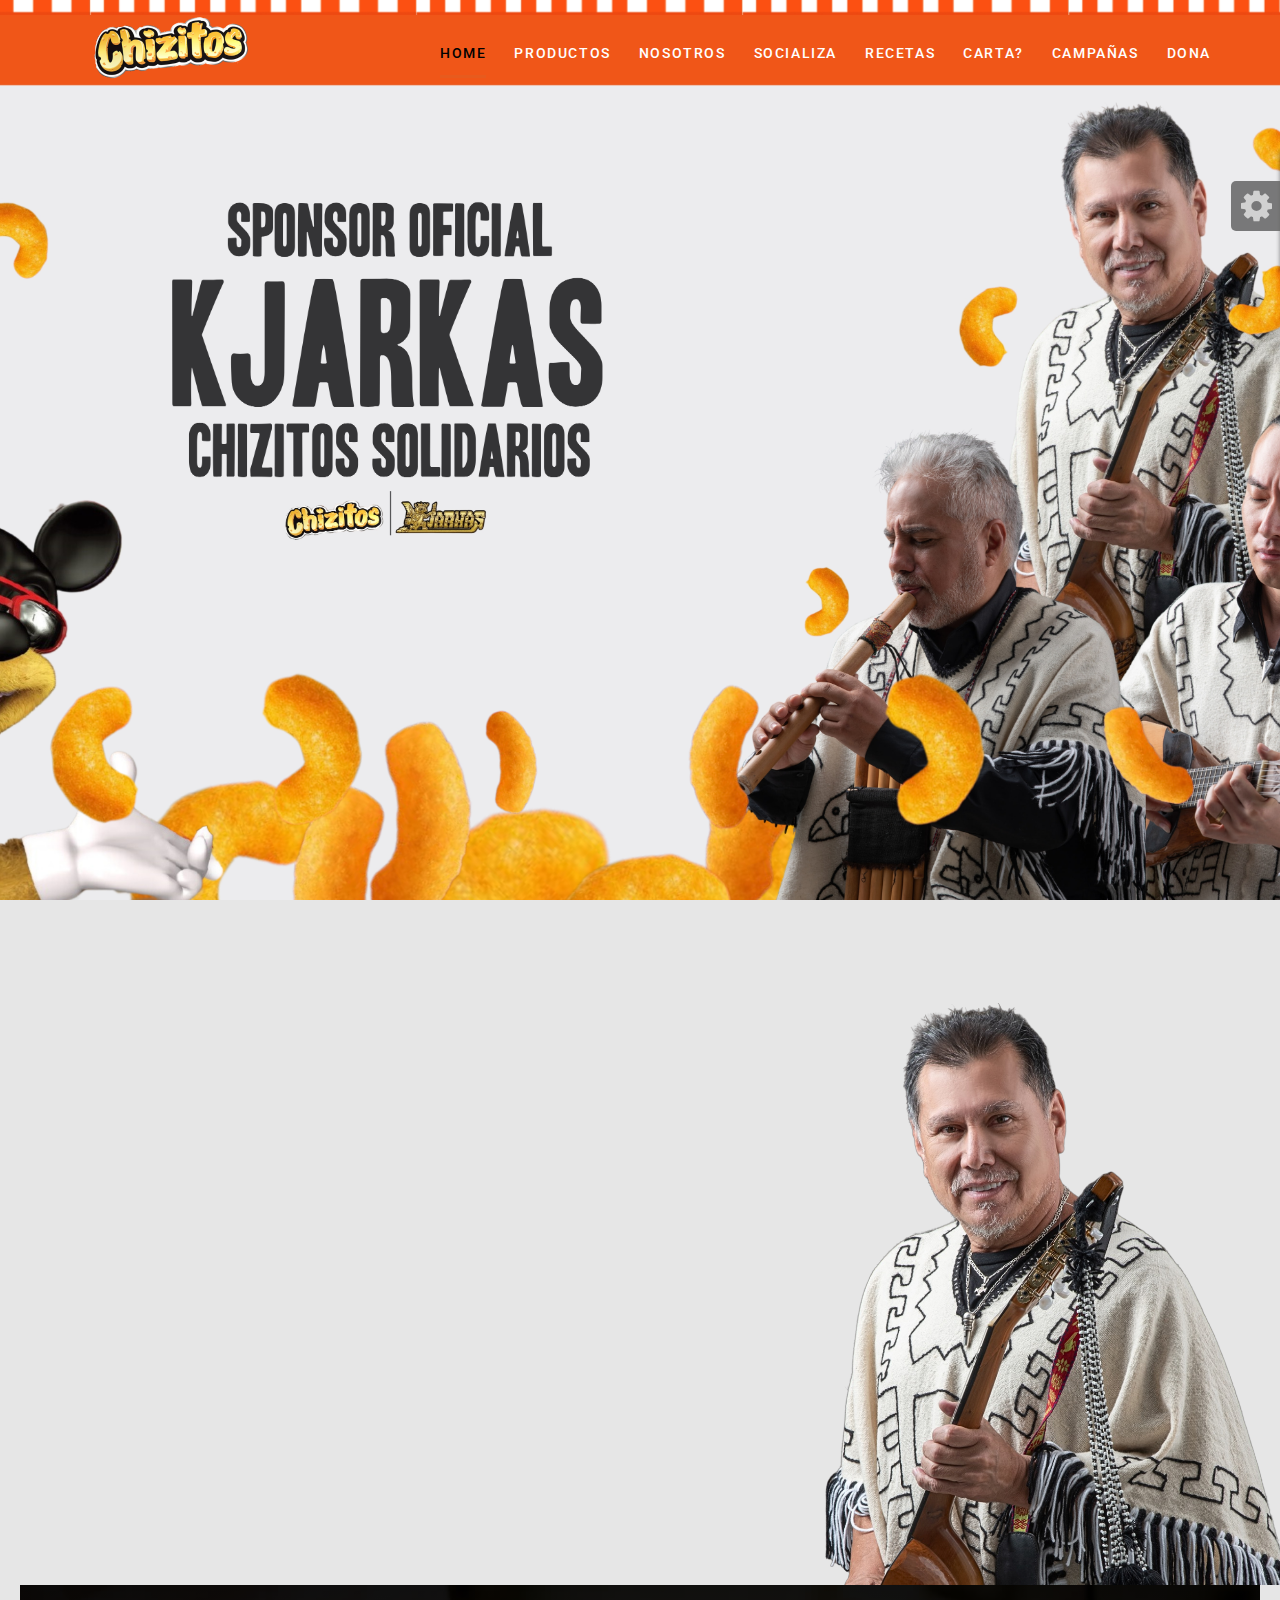
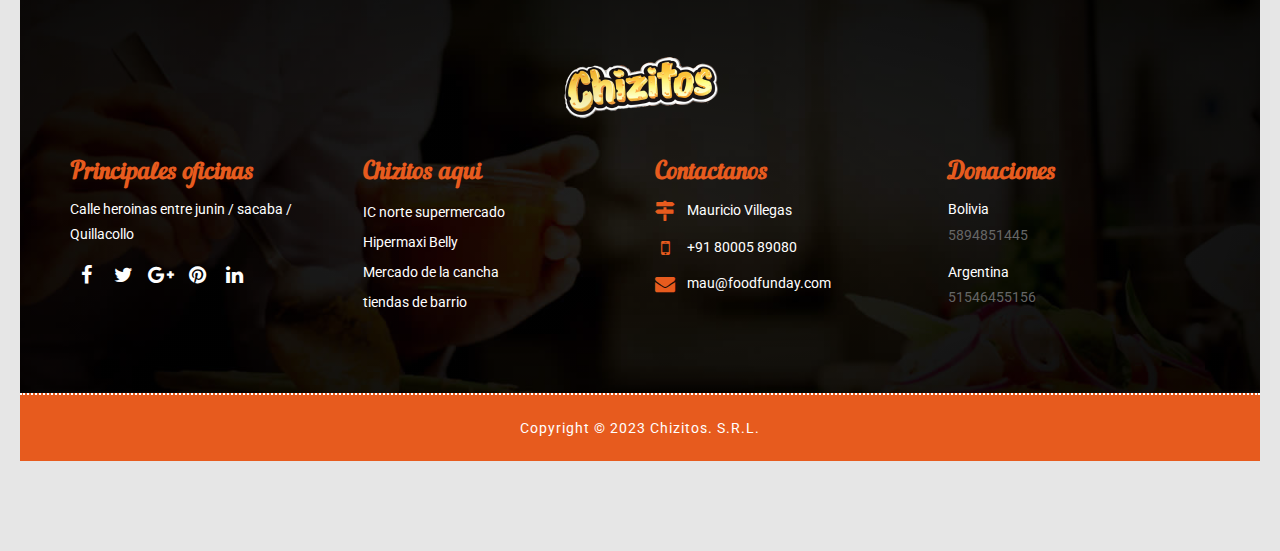
<file: Campañas.html>
<!DOCTYPE html>
<html lang="en">

<head>
    <!-- Basic -->
    <meta charset="utf-8">
    <meta http-equiv="X-UA-Compatible" content="IE=edge">

    <!-- Mobile Metas -->
    <meta name="viewport" content="width=device-width, maximum-scale=1, initial-scale=1, user-scalable=0">

    <!-- Site Metas -->
    <title>Food Funday Restaurant - One page HTML Responsive</title>
    <meta name="keywords" content="">
    <meta name="description" content="">
    <meta name="author" content="">

    <!-- Site Icons -->
    <link rel="shortcut icon" href="images/favicon.ico" type="image/x-icon" />
    <link rel="apple-touch-icon" href="images/apple-touch-icon.png">

    <!-- Bootstrap CSS -->
    <link rel="stylesheet" href="css/bootstrap.min.css">
    <!-- Site CSS -->
    <link rel="stylesheet" href="css/style.css">
    <!-- Responsive CSS -->
    <link rel="stylesheet" href="css/responsive.css">
    <!-- color -->
    <link id="changeable-colors" rel="stylesheet" href="css/colors/orange.css" />

    <!-- Modernizer -->
    <script src="js/modernizer.js"></script>

    <!--[if lt IE 9]>
      <script src="https://oss.maxcdn.com/libs/html5shiv/3.7.0/html5shiv.js"></script>
      <script src="https://oss.maxcdn.com/libs/respond.js/1.4.2/respond.min.js"></script>
    <![endif]-->

</head>

<body>
    <a href="index.html"></a>
    <div id="loader">
        <div id="status"></div>
    </div>
    <div id="site-header">
        <header id="header" class="header-block-top">
            <div class="container">
                <div class="row">
                    <div class="main-menu">
                        <!-- navbar -->
                        <nav class="navbar navbar-default" id="mainNav">
                            <div class="navbar-header">
                                <button type="button" class="navbar-toggle collapsed" data-toggle="collapse" data-target="#navbar" aria-expanded="false" aria-controls="navbar">
                                    <span class="sr-only">Toggle navigation</span>
                                    <span class="icon-bar"></span>
                                    <span class="icon-bar"></span>
                                    <span class="icon-bar"></span>
                                </button>
                                <div class="logo">
                                    <a class="navbar-brand js-scroll-trigger logo-header" href="index.html">
                                        <img src="images/logo.png" alt="">
                                    </a>
                                </div>
                            </div>
                            <div id="navbar" class="navbar-collapse collapse">
                                <ul class="nav navbar-nav navbar-right">
                                    <li class="active"><a href="index.html">Home</a></li>
                                    <li><a href="index.html#menu">Productos</a></li>
                                    <li><a href="index.html#about">Nosotros</a></li>
                                    <li><a href="index.html#gallery">Socializa</a></li>
                                    <li><a href="Recetas.html#blog">Recetas</a></li>
                                    <li><a href="index.html#footer">Carta?</a></li>
                                    <li><a href="Campañas.html">Campañas</a></li>
                                    <li><a href="donaciones.html">Dona</a></li>
                                </ul>
                            </div>
                            <!-- end nav-collapse -->
                        </nav>
                        <!-- end navbar -->
                    </div>
                </div>
                <!-- end row -->
            </div>
            <!-- end container-fluid -->
        <!-- end header -->
    </div>
	<!-- end site-header -->
	
    <div id="banner2" class="banner2 full-screen-mode parallax">
        <div class="container pr">
            <div class="col-lg-12 col-md-12 col-sm-12 col-xs-12">
                <div class="banner-static">
                    
                            
                        <!-- end banner-cell -->
                    </div>
                    <!-- end banner-text -->
                </div>
                <!-- end banner-static -->
            </div>
            <!-- end col -->
        </div>
        <!-- end container -->
    </div>
    <!-- end banner -->
    <header class="transparent-header">
        <img src="ch/chizito 1.png" class="i n1">
        <img src="ch/chizito 3.png" class="i n2">
        <img src="ch/chizito 2.png" class="i n3">
        <img src="ch/chizito 5.png" class="i n4">
        <img src="ch/chizito 3.png" class="i n5">
        <img src="ch/chizito 6.png" class="i n6">
       
    </header>
    <!-- end header -->

    <div id="about" class="about-main pad-top-100 pad-bottom-100">
        <div class="container">
            <div class="row">
                <div class="col-lg-6 col-md-6 col-sm-12 col-xs-12">
                    <div class="wow fadeIn" data-wow-duration="1s" data-wow-delay="0.1s">
                        <h2 class="block-title"> ¿Por qué Kjarkas patrocina a chizitos? </h2>
                        <h3>¿Por qué?</h3>
                        <p> ¡Porque, como un gruppo importante para Bolivia decidió unirse a nosotros para difundir el mensaje ! </p>

                        <p> Y como podemos ayudar? pues con un min de 5 bolivianos puedes sacarle una sonrisa a un niño.</p>

                        <p> Estamos orgullosos de ser apoyados por los Kjarkas e inspirar a otros miembros de la comunidad para que también dejen su huella, ya sea a través de la música, la moda, el entretenimiento y más. Tú también puedes ser parte. Lo único que tienes que hacer es donar.</p>
                    </div>
                </div>
                <!-- end col -->
                <div class="col-lg-6 col-md-6 col-sm-12 col-xs-12"> <!-- Añadí esta línea para crear una nueva columna -->
                    <img src="ch/kj.png" alt="imagen" style="width: 130%; height: 110%; object-fit: cover;"> <!-- Añadí la propiedad object-fit con el valor cover -->
                  </div>
            <!-- end row -->
        </div>
        <!-- end container -->
    </div>

        <div class="footer-box pad-top-70">
            <div class="container">
                <div class="row">
                    <div class="footer-in-main">
                        <div class="footer-logo">
                            <div class="text-center">
                                <img src="images/logo.png" alt="" />
                            </div>
                        </div>
                        <div class="col-lg-3 col-md-3 col-sm-6 col-xs-12">
                            <div class="footer-box-a">
                                <h3>Principales oficinas</h3>
                                <p>Calle heroinas entre junin / sacaba / Quillacollo</p>
                                <ul class="socials-box footer-socials pull-left">
                                    <li>
                                        <a href="#">
                                            <div class="social-circle-border"><i class="fa  fa-facebook"></i></div>
                                        </a>
                                    </li>
                                    <li>
                                        <a href="#">
                                            <div class="social-circle-border"><i class="fa fa-twitter"></i></div>
                                        </a>
                                    </li>
                                    <li>
                                        <a href="#">
                                            <div class="social-circle-border"><i class="fa fa-google-plus"></i></div>
                                        </a>
                                    </li>
                                    <li>
                                        <a href="#">
                                            <div class="social-circle-border"><i class="fa fa-pinterest"></i></div>
                                        </a>
                                    </li>
                                    <li>
                                        <a href="#">
                                            <div class="social-circle-border"><i class="fa fa-linkedin"></i></div>
                                        </a>
                                    </li>
                                </ul>

                            </div>
                            <!-- end footer-box-a -->
                        </div>
                        <!-- end col -->
                        <div class="col-lg-3 col-md-3 col-sm-6 col-xs-12">
                            <div class="footer-box-b">
                                <h3>Chizitos aqui </h3>
                                <ul>
                                    <li><a href="#">IC norte supermercado</a></li>
                                    <li><a href="#">Hipermaxi Belly</a></li>
                                    <li><a href="#">Mercado de la cancha</a></li>
                                    <li><a href="#">tiendas de barrio</a></li>
                                </ul>
                            </div>
                            <!-- end footer-box-b -->
                        </div>
                        <!-- end col -->
                        <div class="col-lg-3 col-md-3 col-sm-6 col-xs-12">
                            <div class="footer-box-c">
                                <h3>Contactanos</h3>
                                <p>
                                    <i class="fa fa-map-signs" aria-hidden="true"></i>
                                    <span>Mauricio Villegas</span>
                                </p>
                                <p>
                                    <i class="fa fa-mobile" aria-hidden="true"></i>
                                    <span>
									+91 80005 89080 
								</span>
                                </p>
                                <p>
                                    <i class="fa fa-envelope" aria-hidden="true"></i>
                                    <span><a href="#">mau@foodfunday.com</a></span>
                                </p>
                            </div>
                            <!-- end footer-box-c -->
                        </div>
                        <!-- end col -->
                        <div class="col-lg-3 col-md-3 col-sm-6 col-xs-12">
                            <div class="footer-box-d">
                                <h3>Donaciones</h3>

                                <ul>
                                    <li>
                                        <p>Bolivia </p>
                                        <span> 5894851445</span>
                                    </li>
                                    <li>
                                        <p>Argentina </p>
                                        <span>  51546455156</span>
                                    </li>
                                </ul>
                            </div>
                            <!-- end footer-box-d -->
                        </div>
                        <!-- end col -->
                    </div>
                    <!-- end footer-in-main -->
                </div>
                <!-- end row -->
            </div>
            <!-- end container -->
            <div id="copyright" class="copyright-main">
                <div class="container">
                    <div class="row">
                        <div class="col-lg-12 col-md-12 col-sm-12 col-xs-12">
                            <h6 class="copy-title"> Copyright &copy; 2023 Chizitos. S.R.L. <a href="#" target="_blank"></a> </h6>
                        </div>
                    </div>
                    <!-- end row -->
                </div>
                <!-- end container -->
            </div>
            <!-- end copyright-main -->
        </div>
        <!-- end footer-box -->
    </div>
    <!-- end footer-main -->

    <a href="#" class="scrollup" style="display: none;">Scroll</a>

    <section id="color-panel" class="close-color-panel">
        <a class="panel-button gray2"><i class="fa fa-cog fa-spin fa-2x"></i></a>
        <!-- Colors -->
        <div class="segment">
            <h4 class="gray2 normal no-padding">Color Scheme</h4>
            <a title="orange" class="switcher orange-bg"></a>
            <a title="strong-blue" class="switcher strong-blue-bg"></a>
            <a title="moderate-green" class="switcher moderate-green-bg"></a>
            <a title="vivid-yellow" class="switcher vivid-yellow-bg"></a>
        </div>
    </section>

    <!-- ALL JS FILES -->
    <script src="js/all.js"></script>
    <script src="js/bootstrap.min.js"></script>
    <!-- ALL PLUGINS -->
    <script src="js/custom.js"></script>
</body>

</html>
</file>
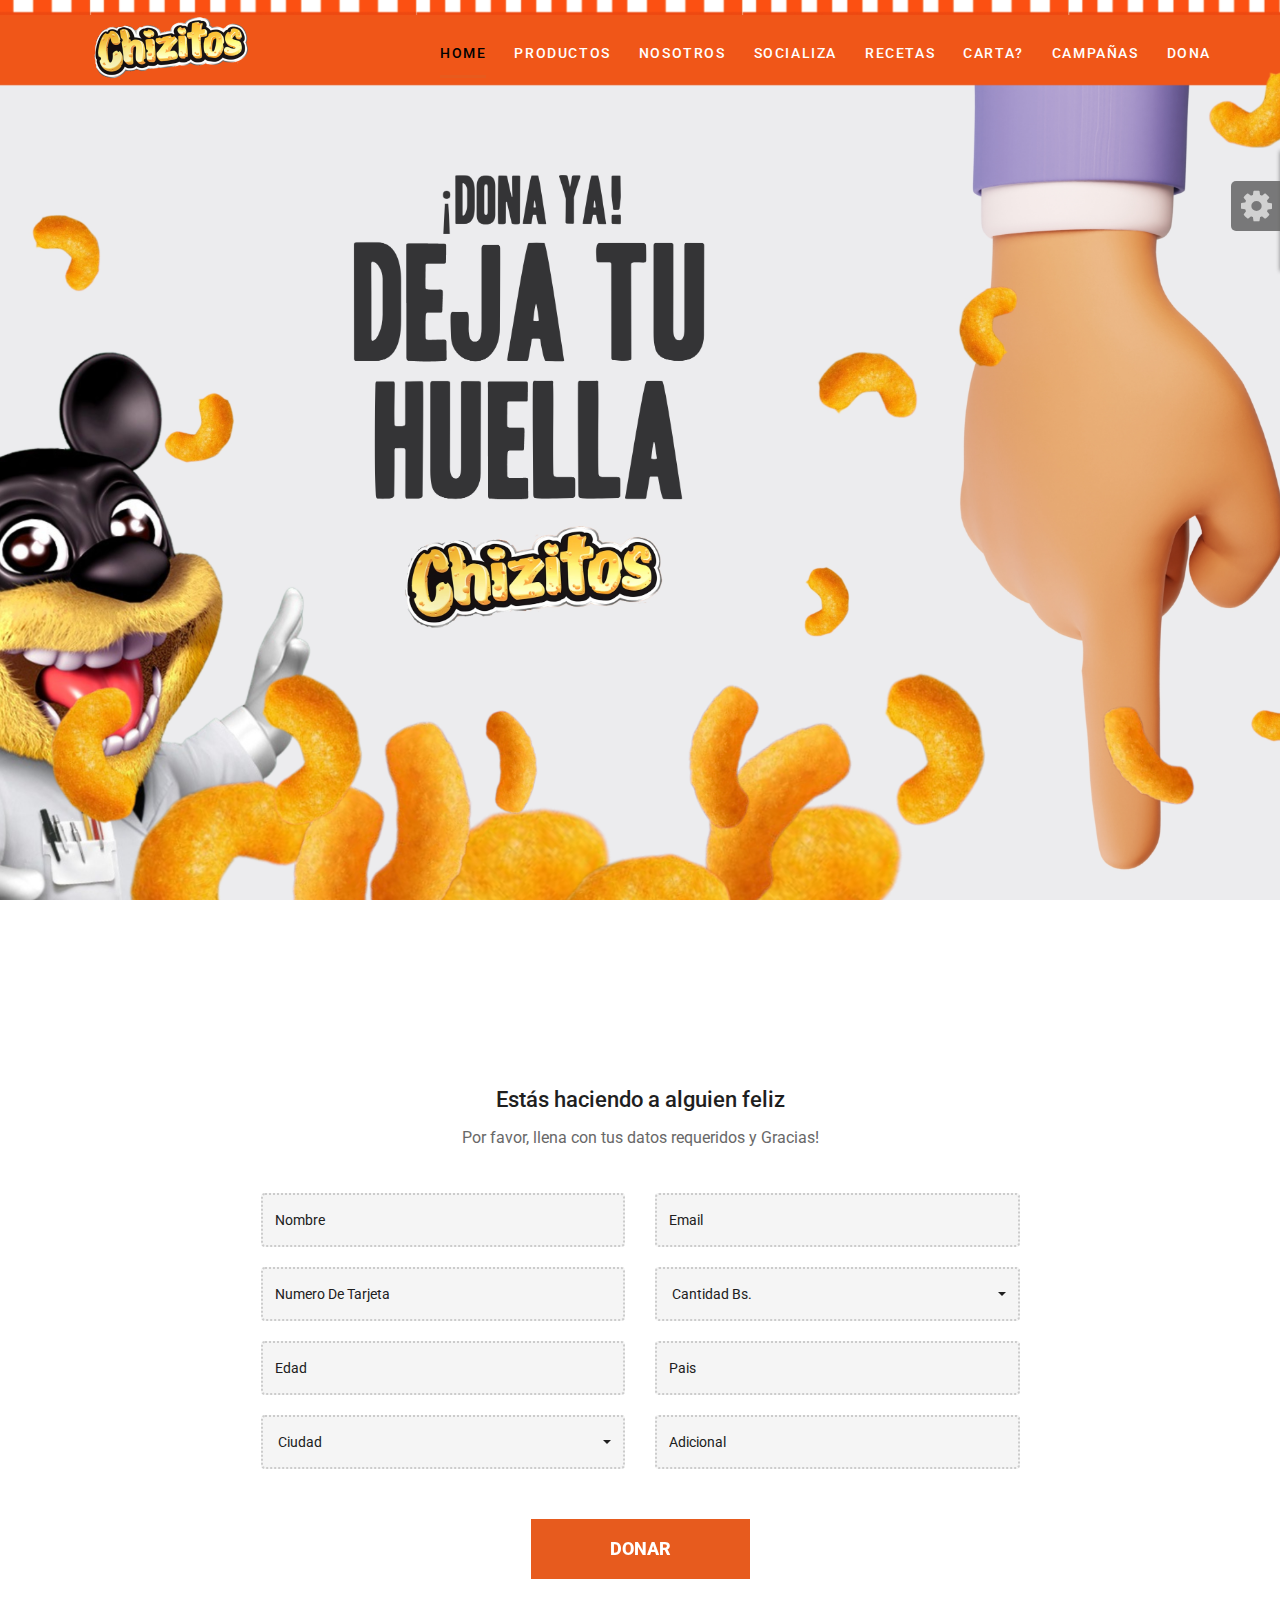
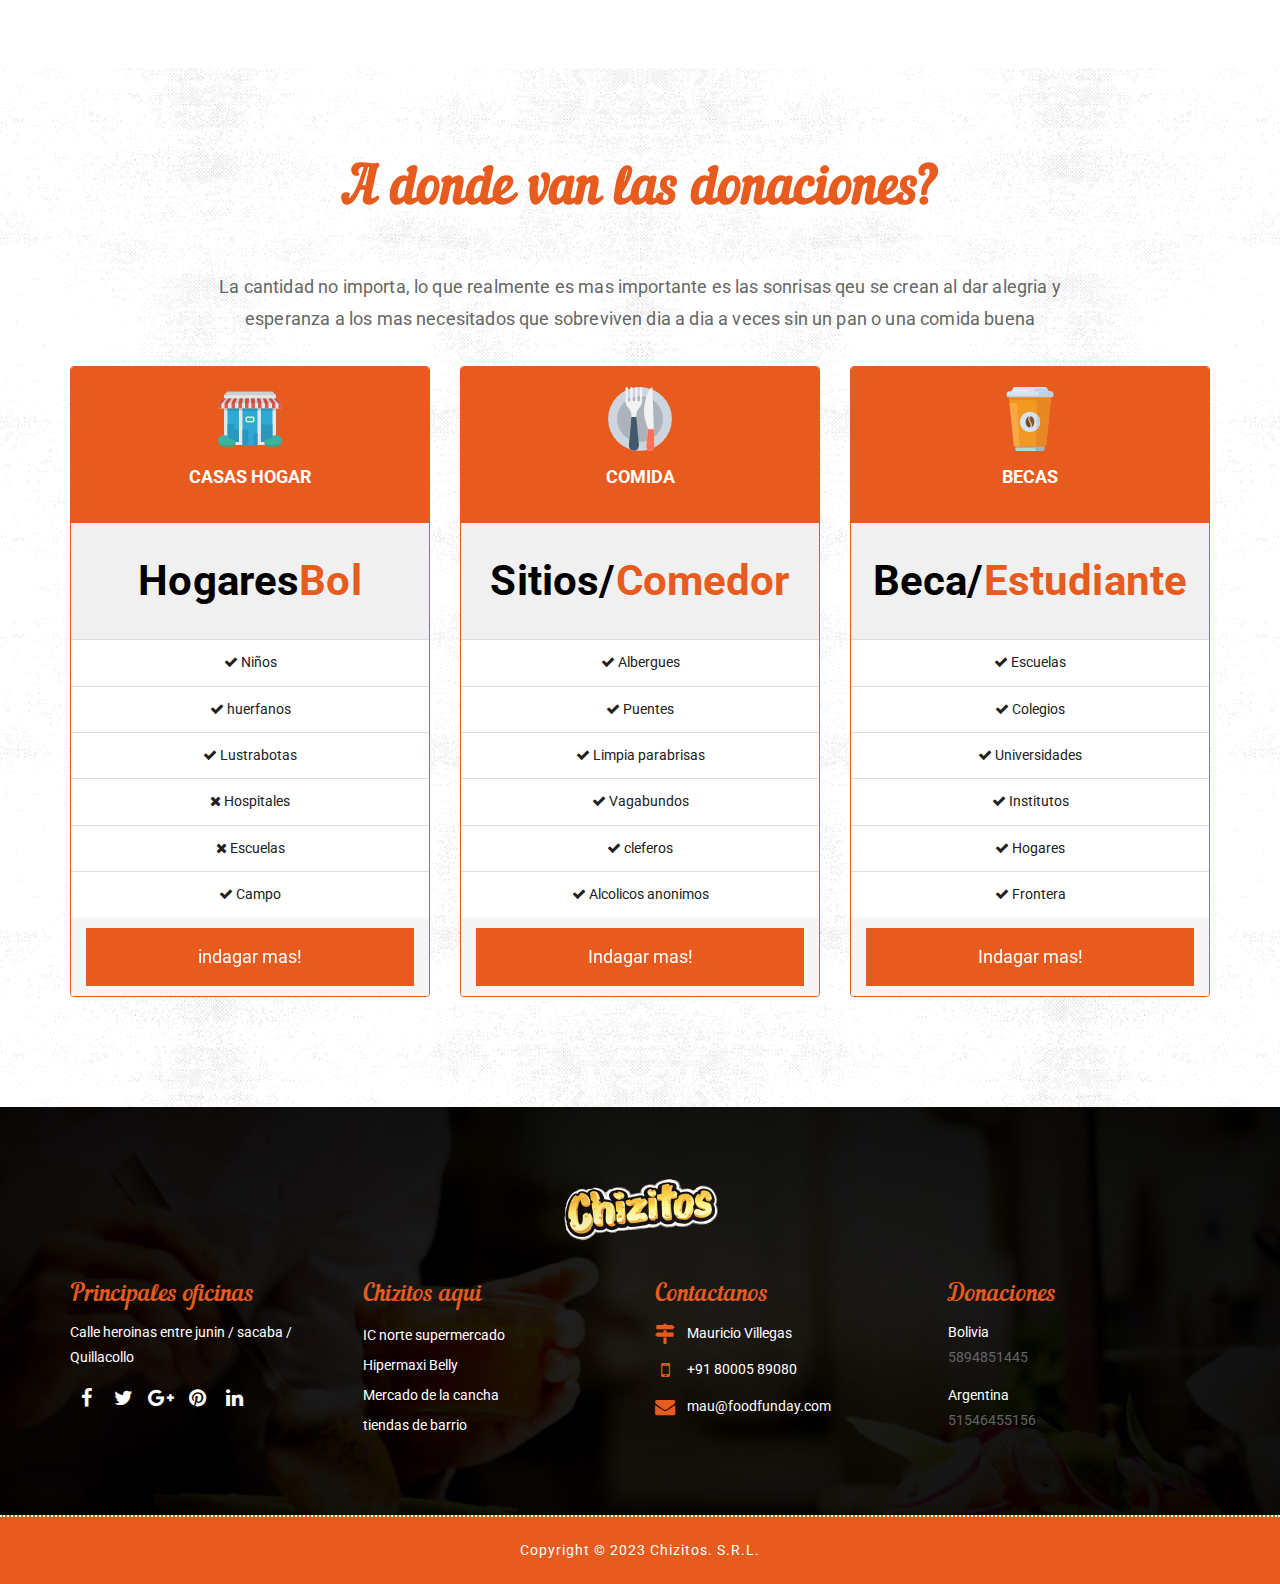
<file: donaciones.html>
<!DOCTYPE html>
<html lang="en">

<head>
    <!-- Basic -->
    <meta charset="utf-8">
    <meta http-equiv="X-UA-Compatible" content="IE=edge">

    <!-- Mobile Metas -->
    <meta name="viewport" content="width=device-width, maximum-scale=1, initial-scale=1, user-scalable=0">

    <!-- Site Metas -->
    <title>Food Funday Restaurant - One page HTML Responsive</title>
    <meta name="keywords" content="">
    <meta name="description" content="">
    <meta name="author" content="">

    <!-- Site Icons -->
    <link rel="shortcut icon" href="images/favicon.ico" type="image/x-icon" />
    <link rel="apple-touch-icon" href="images/apple-touch-icon.png">

    <!-- Bootstrap CSS -->
    <link rel="stylesheet" href="css/bootstrap.min.css">
    <!-- Site CSS -->
    <link rel="stylesheet" href="css/style.css">
    <!-- Responsive CSS -->
    <link rel="stylesheet" href="css/responsive.css">
    <!-- color -->
    <link id="changeable-colors" rel="stylesheet" href="css/colors/orange.css" />

    <!-- Modernizer -->
    <script src="js/modernizer.js"></script>

    <!--[if lt IE 9]>
      <script src="https://oss.maxcdn.com/libs/html5shiv/3.7.0/html5shiv.js"></script>
      <script src="https://oss.maxcdn.com/libs/respond.js/1.4.2/respond.min.js"></script>
    <![endif]-->

</head>

<body>
    <a href="index.html"></a>
    <div id="loader">
        <div id="status"></div>
    </div>
    <div id="site-header">
        <header id="header" class="header-block-top">
            <div class="container">
                <div class="row">
                    <div class="main-menu">
                        <!-- navbar -->
                        <nav class="navbar navbar-default" id="mainNav">
                            <div class="navbar-header">
                                <button type="button" class="navbar-toggle collapsed" data-toggle="collapse" data-target="#navbar" aria-expanded="false" aria-controls="navbar">
                                    <span class="sr-only">Toggle navigation</span>
                                    <span class="icon-bar"></span>
                                    <span class="icon-bar"></span>
                                    <span class="icon-bar"></span>
                                </button>
                                <div class="logo">
                                    <a class="navbar-brand js-scroll-trigger logo-header" href="index.html">
                                        <img src="images/logo.png" alt="">
                                    </a>
                                </div>
                            </div>
                            <div id="navbar" class="navbar-collapse collapse">
                                <ul class="nav navbar-nav navbar-right">
                                    <li class="active"><a href="index.html">Home</a></li>
                                    <li><a href="index.html#menu">Productos</a></li>
                                    <li><a href="index.html#about">Nosotros</a></li>
                                    <li><a href="index.html#gallery">Socializa</a></li>
                                    <li><a href="Recetas.html">Recetas</a></li>
                                    <li><a href="index.html#footer">Carta?</a></li>
                                    <li><a href="Campañas.html">Campañas</a></li>
                                    <li><a href="#footer">Dona</a></li>
                                </ul>
                            </div>
                            <!-- end nav-collapse -->
                        </nav>
                        <!-- end navbar -->
                    </div>
                </div>
                <!-- end row -->
            </div>
            <!-- end container-fluid -->
        <!-- end header -->
    </div>
	<!-- end site-header -->
	
    <div id="banner4" class="banner4 full-screen-mode parallax">
        <div class="container pr">
            <div class="col-lg-12 col-md-12 col-sm-12 col-xs-12">
                <div class="banner-static">
                    
                            
                        <!-- end banner-cell -->
                    </div>
                    <!-- end banner-text -->
                </div>
                <!-- end banner-static -->
            </div>
            <!-- end col -->
        </div>
        <!-- end container -->
    </div>
    <!-- end banner -->
    <header class="transparent-header">
        <img src="ch/chizito 1.png" class="i n1">
        <img src="ch/chizito 3.png" class="i n2">
        <img src="ch/chizito 2.png" class="i n3">
        <img src="ch/chizito 5.png" class="i n4">
        <img src="ch/chizito 3.png" class="i n5">
        <img src="ch/chizito 6.png" class="i n6">
       
    </header>
    <!-- end header -->

    <div id="reservation" class="reservations-main pad-top-100 pad-bottom-100">
        <div class="container">
            <div class="row">
                <div class="form-reservations-box">
                    <div class="col-lg-12 col-md-12 col-sm-12 col-xs-12">
                        <div class="wow fadeIn" data-wow-duration="1s" data-wow-delay="0.1s">
                            <h2 class="block-title text-center">
						Hacer una Donación			
					</h2>
                        </div>
                        <h4 class="form-title">Estás haciendo a alguien feliz</h4>
                        <p>Por favor, llena con tus datos requeridos y Gracias!</p>

                        <form id="contact-form" method="post" class="reservations-box" name="contactform" action="mail.php">
                            <div class="col-lg-6 col-md-6 col-sm-6 col-xs-12">
                                <div class="form-box">
                                    <input type="text" name="form_name" id="form_name" placeholder="Nombre" required="required" data-error="Firstname is required.">
                                </div>
                            </div>
                            <!-- end col -->
                            <div class="col-lg-6 col-md-6 col-sm-6 col-xs-12">
                                <div class="form-box">
                                    <input type="email" name="email" id="email" placeholder="Email" required="required" data-error="E-mail id is required.">
                                </div>
                            </div>
                            <!-- end col -->
                            <div class="col-lg-6 col-md-6 col-sm-6 col-xs-12">
                                <div class="form-box">
                                    <input type="text" name="phone" id="phone" placeholder="numero de tarjeta">
                                </div>
                            </div>
                            <!-- end col -->
                            <div class="col-lg-6 col-md-6 col-sm-6 col-xs-12">
                                <div class="form-box">
                                    <select name="cantidad" id="no_of_persons" class="selectpicker">
                                        <option selected disabled>Cantidad Bs.</option>
                                        <option>20 bs.</option>
                                        <option>100 bs.</option>
                                        <option>500 bs.</option>
                                    </select>
                                </div>
                            </div>
                            <!-- end col -->
                            <div class="col-lg-6 col-md-6 col-sm-6 col-xs-12">
                                <div class="form-box">
                                    <input type="text" name="date-picker" id="date-picker" placeholder="Edad" required="required" data-error="Date is required." />
                                </div>
                            </div>
                            <!-- end col -->
                            <div class="col-lg-6 col-md-6 col-sm-6 col-xs-12">
                                <div class="form-box">
                                    <input type="text" name="phone" id="phone" placeholder="Pais">
                                </div>
                            </div>
                            <!-- end col -->
                            <div class="col-lg-6 col-md-6 col-sm-6 col-xs-12">
                                <div class="form-box">
                                    <select name="preferred_food" id="preferred_food" class="selectpicker">
                                        <option selected disabled>Ciudad</option>
                                        <option>Cochabamba</option>
                                        <option>La Paz</option>
                                        <option>Santa Cruz</option>
                                        <option>Tarija</option>
                                        <option>Beni</option>
                                        <option>Oruro</option>
                                        <option>Potosí</option>
                                        <option>Sucre</option>
                                        <option>Pando</option>
                                    </select>
                                </div>
                            </div>
                            <!-- end col -->
                            <div class="col-lg-6 col-md-6 col-sm-6 col-xs-12">
                                <div class="form-box">
                                    <input type="text" name="phone" id="phone" placeholder="Adicional">
                                </div>
                            </div>
                            <!-- end col -->

                            <div class="col-lg-12 col-md-12 col-sm-12 col-xs-12">
                                <div class="reserve-book-btn text-center">
                                    <button class="hvr-underline-from-center" type="submit" value="SEND" id="submit">Donar </button>
                                </div>
                            </div>
                            <!-- end col -->
                        </form>
                        <!-- end form -->
                    </div>
                    <!-- end col -->
                </div>
                <!-- end reservations-box -->
            </div>
            <!-- end row -->
        </div>
        <!-- end container -->
    </div>
    <!-- end reservations-main -->


    <div id="pricing" class="pricing-main pad-top-100 pad-bottom-100">
        <div class="container">
            <div class="row">
                <div class="col-lg-12 col-md-12 col-sm-12 col-xs-12">
                    <h2 class="block-title text-center">
						A donde van las donaciones? 	
					</h2>
                    <p>La cantidad no importa, lo que realmente es mas importante es las sonrisas qeu se crean al dar alegria y esperanza a los mas necesitados que sobreviven dia a dia a veces sin un pan o una comida buena</p>
                </div>
                <div class="panel-pricing-in">
                    <!-- item -->
                    <div class="col-md-4 col-sm-4 text-center">
                        <div class="panel panel-pricing">
                            <div class="panel-heading">
                                <div class="pric-icon">
                                    <img src="images/store.png" alt="" />
                                </div>
                                <h3>Casas hogar</h3>
                            </div>
                            <div class="panel-body text-center">
                                <p><strong>Hogares<span>Bol</span></strong></p>
                            </div>
                            <ul class="list-group text-center">
                                <li class="list-group-item"><i class="fa fa-check"></i> Niños</li>
                                <li class="list-group-item"><i class="fa fa-check"></i> huerfanos</li>
                                <li class="list-group-item"><i class="fa fa-check"></i> Lustrabotas</li>
                                <li class="list-group-item"><i class="fa fa-times"></i> Hospitales</li>
                                <li class="list-group-item"><i class="fa fa-times"></i> Escuelas</li>
                                <li class="list-group-item"><i class="fa fa-check"></i> Campo</li>
                            </ul>
                            <div class="panel-footer">
                                <a class="btn btn-lg btn-block hvr-underline-from-center" href="#">indagar mas!</a>
                            </div>
                        </div>
                    </div>
                    <!-- /item -->

                    <!-- item -->
                    <div class="col-md-4 col-sm-4 text-center">
                        <div class="panel panel-pricing">
                            <div class="panel-heading">
                                <div class="pric-icon">
                                    <img src="images/food.png" alt="" />
                                </div>
                                <h3>Comida</h3>
                            </div>
                            <div class="panel-body text-center">
                                <p><strong>Sitios/<span>Comedor</span></strong></p>
                            </div>
                            <ul class="list-group text-center">
                                <li class="list-group-item"><i class="fa fa-check"></i> Albergues</li>
                                <li class="list-group-item"><i class="fa fa-check"></i> Puentes</li>
                                <li class="list-group-item"><i class="fa fa-check"></i> Limpia parabrisas</li>
                                <li class="list-group-item"><i class="fa fa-check"></i> Vagabundos</li>
                                <li class="list-group-item"><i class="fa fa-check"></i> cleferos</li>
                                <li class="list-group-item"><i class="fa fa-check"></i> Alcolicos anonimos</li>
                            </ul>
                            <div class="panel-footer">
                                <a class="btn btn-lg btn-block hvr-underline-from-center" href="#">Indagar mas!</a>
                            </div>
                        </div>
                    </div>
                    <!-- /item -->

                    <!-- item -->
                    <div class="col-md-4 col-sm-4 text-center">
                        <div class="panel panel-pricing">
                            <div class="panel-heading">
                                <div class="pric-icon">
                                    <img src="images/coffee.png" alt="" />
                                </div>
                                <h3>Becas</h3>
                            </div>
                            <div class="panel-body text-center">
                                <p><strong>Beca/<span>Estudiante</span></strong></p>
                            </div>
                            <ul class="list-group text-center">
                                <li class="list-group-item"><i class="fa fa-check"></i> Escuelas</li>
                                <li class="list-group-item"><i class="fa fa-check"></i> Colegios</li>
                                <li class="list-group-item"><i class="fa fa-check"></i> Universidades</li>
                                <li class="list-group-item"><i class="fa fa-check"></i> Institutos</li>
                                <li class="list-group-item"><i class="fa fa-check"></i> Hogares</li>
                                <li class="list-group-item"><i class="fa fa-check"></i> Frontera</li>
                            </ul>
                            <div class="panel-footer">
                                <a class="btn btn-lg btn-block hvr-underline-from-center" href="#">Indagar mas!</a>
                            </div>
                        </div>
                    </div>
                    <!-- /item -->
                </div>
            </div>
            <!-- end row -->
        </div>
        <!-- end container -->
    </div>
    <!-- end pricing-main -->
    

















        <div class="footer-box pad-top-70">
            <div class="container">
                <div class="row">
                    <div class="footer-in-main">
                        <div class="footer-logo">
                            <div class="text-center">
                                <img src="images/logo.png" alt="" />
                            </div>
                        </div>
                        <div class="col-lg-3 col-md-3 col-sm-6 col-xs-12">
                            <div class="footer-box-a">
                                <h3>Principales oficinas</h3>
                                <p>Calle heroinas entre junin / sacaba / Quillacollo</p>
                                <ul class="socials-box footer-socials pull-left">
                                    <li>
                                        <a href="#">
                                            <div class="social-circle-border"><i class="fa  fa-facebook"></i></div>
                                        </a>
                                    </li>
                                    <li>
                                        <a href="#">
                                            <div class="social-circle-border"><i class="fa fa-twitter"></i></div>
                                        </a>
                                    </li>
                                    <li>
                                        <a href="#">
                                            <div class="social-circle-border"><i class="fa fa-google-plus"></i></div>
                                        </a>
                                    </li>
                                    <li>
                                        <a href="#">
                                            <div class="social-circle-border"><i class="fa fa-pinterest"></i></div>
                                        </a>
                                    </li>
                                    <li>
                                        <a href="#">
                                            <div class="social-circle-border"><i class="fa fa-linkedin"></i></div>
                                        </a>
                                    </li>
                                </ul>

                            </div>
                            <!-- end footer-box-a -->
                        </div>
                        <!-- end col -->
                        <div class="col-lg-3 col-md-3 col-sm-6 col-xs-12">
                            <div class="footer-box-b">
                                <h3>Chizitos aqui </h3>
                                <ul>
                                    <li><a href="#">IC norte supermercado</a></li>
                                    <li><a href="#">Hipermaxi Belly</a></li>
                                    <li><a href="#">Mercado de la cancha</a></li>
                                    <li><a href="#">tiendas de barrio</a></li>
                                </ul>
                            </div>
                            <!-- end footer-box-b -->
                        </div>
                        <!-- end col -->
                        <div class="col-lg-3 col-md-3 col-sm-6 col-xs-12">
                            <div class="footer-box-c">
                                <h3>Contactanos</h3>
                                <p>
                                    <i class="fa fa-map-signs" aria-hidden="true"></i>
                                    <span>Mauricio Villegas</span>
                                </p>
                                <p>
                                    <i class="fa fa-mobile" aria-hidden="true"></i>
                                    <span>
									+91 80005 89080 
								</span>
                                </p>
                                <p>
                                    <i class="fa fa-envelope" aria-hidden="true"></i>
                                    <span><a href="#">mau@foodfunday.com</a></span>
                                </p>
                            </div>
                            <!-- end footer-box-c -->
                        </div>
                        <!-- end col -->
                        <div class="col-lg-3 col-md-3 col-sm-6 col-xs-12">
                            <div class="footer-box-d">
                                <h3>Donaciones</h3>

                                <ul>
                                    <li>
                                        <p>Bolivia </p>
                                        <span> 5894851445</span>
                                    </li>
                                    <li>
                                        <p>Argentina </p>
                                        <span>  51546455156</span>
                                    </li>
                                </ul>
                            </div>
                            <!-- end footer-box-d -->
                        </div>
                        <!-- end col -->
                    </div>
                    <!-- end footer-in-main -->
                </div>
                <!-- end row -->
            </div>
            <!-- end container -->
            <div id="copyright" class="copyright-main">
                <div class="container">
                    <div class="row">
                        <div class="col-lg-12 col-md-12 col-sm-12 col-xs-12">
                            <h6 class="copy-title"> Copyright &copy; 2023 Chizitos. S.R.L. <a href="#" target="_blank"></a> </h6>
                        </div>
                    </div>
                    <!-- end row -->
                </div>
                <!-- end container -->
            </div>
            <!-- end copyright-main -->
        </div>
        <!-- end footer-box -->
    </div>
    <!-- end footer-main -->

    <a href="#" class="scrollup" style="display: none;">Scroll</a>

    <section id="color-panel" class="close-color-panel">
        <a class="panel-button gray2"><i class="fa fa-cog fa-spin fa-2x"></i></a>
        <!-- Colors -->
        <div class="segment">
            <h4 class="gray2 normal no-padding">Color Scheme</h4>
            <a title="orange" class="switcher orange-bg"></a>
            <a title="strong-blue" class="switcher strong-blue-bg"></a>
            <a title="moderate-green" class="switcher moderate-green-bg"></a>
            <a title="vivid-yellow" class="switcher vivid-yellow-bg"></a>
        </div>
    </section>

    <!-- ALL JS FILES -->
    <script src="js/all.js"></script>
    <script src="js/bootstrap.min.js"></script>
    <!-- ALL PLUGINS -->
    <script src="js/custom.js"></script>
</body>

</html>
</file>
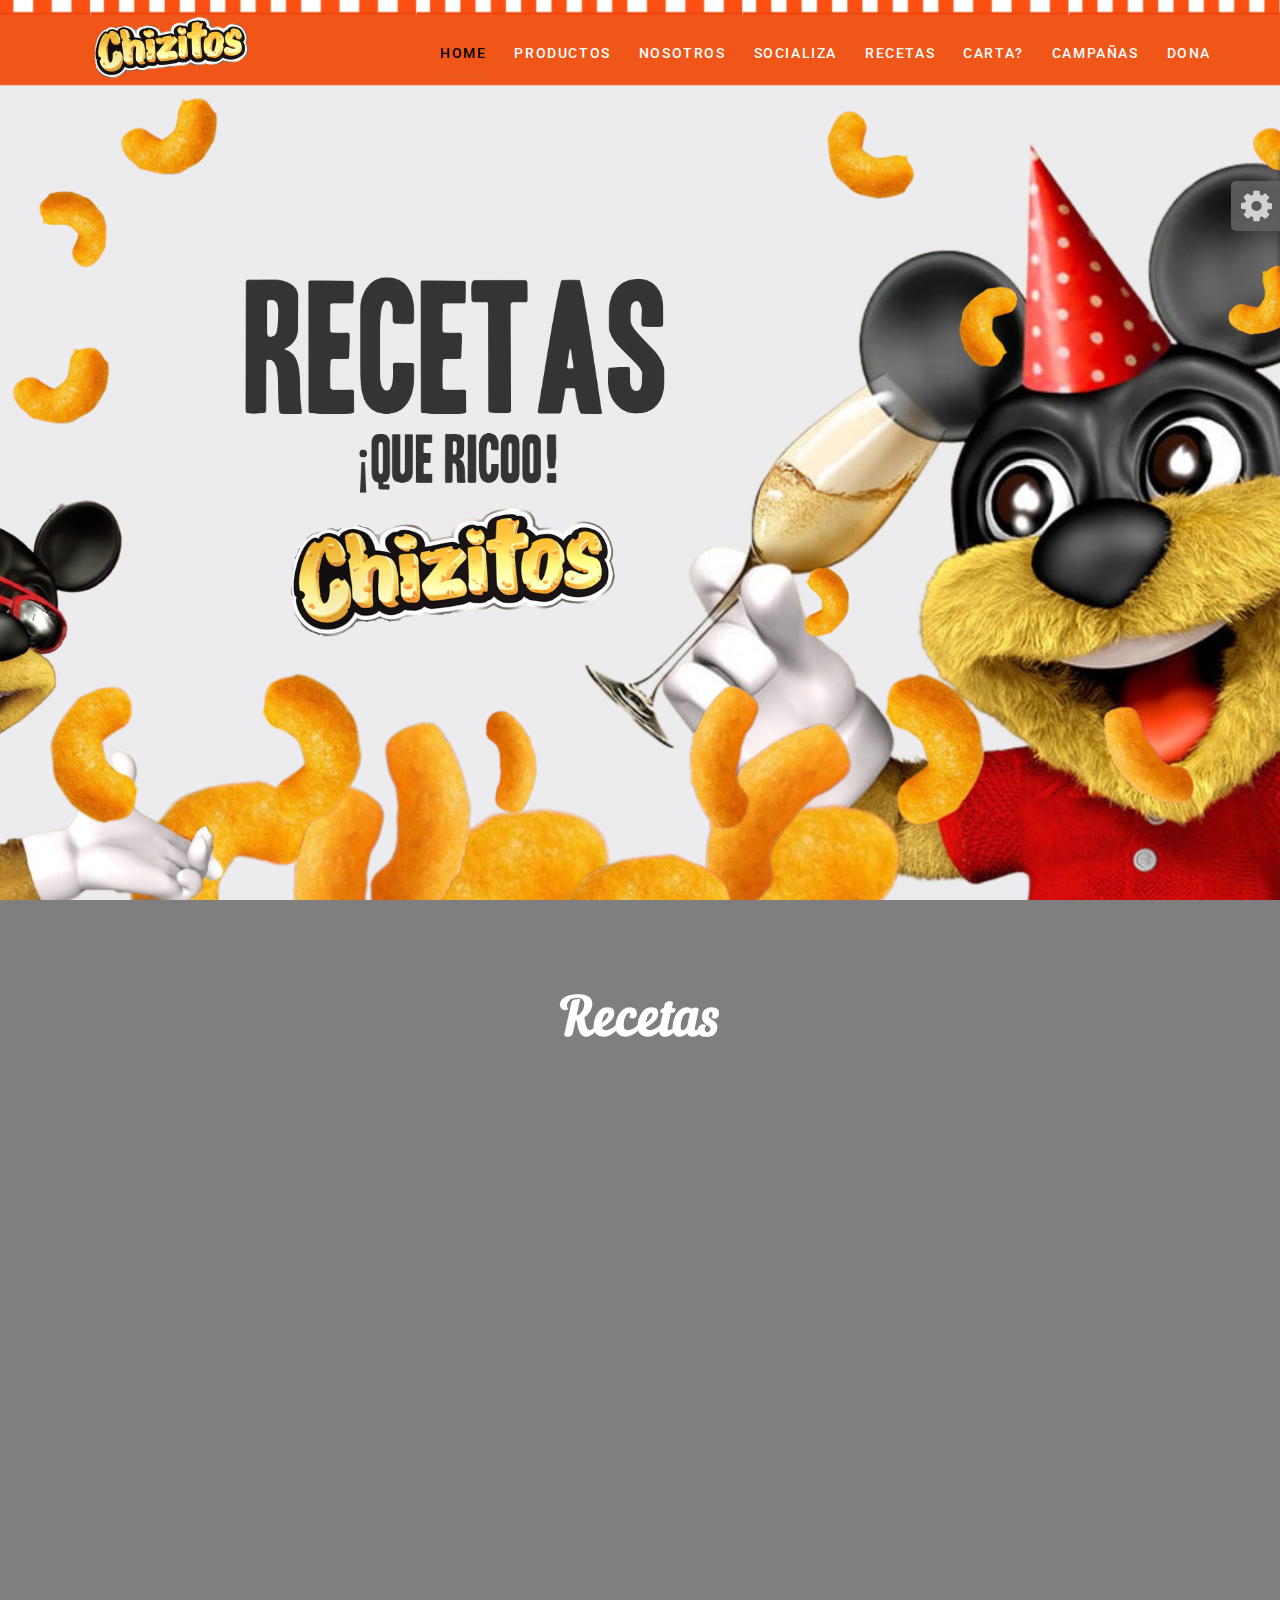
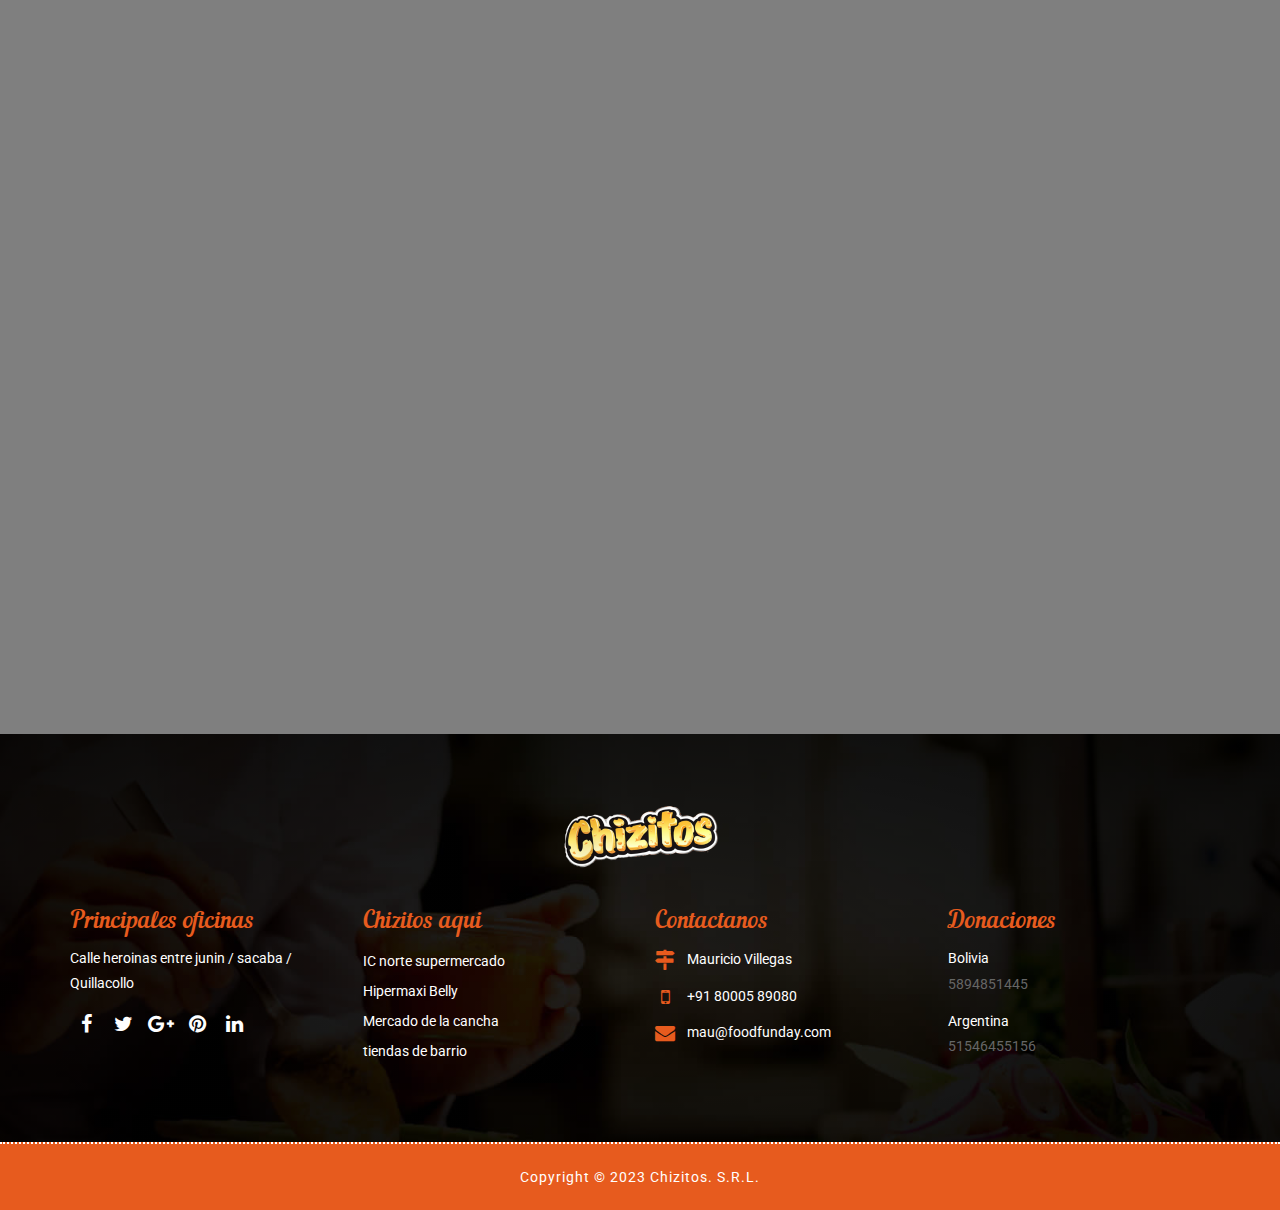
<file: Recetas.html>
<!DOCTYPE html>
<html lang="en">

<head>
    <!-- Basic -->
    <meta charset="utf-8">
    <meta http-equiv="X-UA-Compatible" content="IE=edge">

    <!-- Mobile Metas -->
    <meta name="viewport" content="width=device-width, maximum-scale=1, initial-scale=1, user-scalable=0">

    <!-- Site Metas -->
    <title>Food Funday Restaurant - One page HTML Responsive</title>
    <meta name="keywords" content="">
    <meta name="description" content="">
    <meta name="author" content="">

    <!-- Site Icons -->
    <link rel="shortcut icon" href="images/favicon.ico" type="image/x-icon" />
    <link rel="apple-touch-icon" href="images/apple-touch-icon.png">

    <!-- Bootstrap CSS -->
    <link rel="stylesheet" href="css/bootstrap.min.css">
    <!-- Site CSS -->
    <link rel="stylesheet" href="css/style.css">
    <!-- Responsive CSS -->
    <link rel="stylesheet" href="css/responsive.css">
    <!-- color -->
    <link id="changeable-colors" rel="stylesheet" href="css/colors/orange.css" />

    <!-- Modernizer -->
    <script src="js/modernizer.js"></script>

    <!--[if lt IE 9]>
      <script src="https://oss.maxcdn.com/libs/html5shiv/3.7.0/html5shiv.js"></script>
      <script src="https://oss.maxcdn.com/libs/respond.js/1.4.2/respond.min.js"></script>
    <![endif]-->

</head>

<body>
    <a href="index.html"></a>
    <div id="loader">
        <div id="status"></div>
    </div>
    <div id="site-header">
        <header id="header" class="header-block-top">
            <div class="container">
                <div class="row">
                    <div class="main-menu">
                        <!-- navbar -->
                        <nav class="navbar navbar-default" id="mainNav">
                            <div class="navbar-header">
                                <button type="button" class="navbar-toggle collapsed" data-toggle="collapse" data-target="#navbar" aria-expanded="false" aria-controls="navbar">
                                    <span class="sr-only">Toggle navigation</span>
                                    <span class="icon-bar"></span>
                                    <span class="icon-bar"></span>
                                    <span class="icon-bar"></span>
                                </button>
                                <div class="logo">
                                    <a class="navbar-brand js-scroll-trigger logo-header" href="index.html">
                                        <img src="images/logo.png" alt="">
                                    </a>
                                </div>
                            </div>
                            <div id="navbar" class="navbar-collapse collapse">
                                <ul class="nav navbar-nav navbar-right">
                                    <li class="active"><a href="index.html">Home</a></li>
                                    <li><a href="index.html#menu">Productos</a></li>
                                    <li><a href="index.html#about">Nosotros</a></li>
                                    <li><a href="index.html#gallery">Socializa</a></li>
                                    <li><a href="Recetas.html">Recetas</a></li>
                                    <li><a href="index.html#footer">Carta?</a></li>
                                    <li><a href="Campañas.html">Campañas</a></li>
                                    <li><a href="donaciones.html">Dona</a></li>
                                </ul>
                            </div>
                            <!-- end nav-collapse -->
                        </nav>
                        <!-- end navbar -->
                    </div>
                </div>
                <!-- end row -->
            </div>
            <!-- end container-fluid -->
        <!-- end header -->
    </div>
	<!-- end site-header -->
	
    <div id="banner3" class="banner3 full-screen-mode parallax">
        <div class="container pr">
            <div class="col-lg-12 col-md-12 col-sm-12 col-xs-12">
                <div class="banner-static">
                    
                            
                        <!-- end banner-cell -->
                    </div>
                    <!-- end banner-text -->
                </div>
                <!-- end banner-static -->
            </div>
            <!-- end col -->
        </div>
        <!-- end container -->
    </div>
    <!-- end banner -->
    <header class="transparent-header">
        <img src="ch/chizito 1.png" class="i n1">
        <img src="ch/chizito 3.png" class="i n2">
        <img src="ch/chizito 2.png" class="i n3">
        <img src="ch/chizito 5.png" class="i n4">
        <img src="ch/chizito 3.png" class="i n5">
        <img src="ch/chizito 6.png" class="i n6">
       
    </header>
    <!-- end header -->

    
    <div id="blog" class="blog-main pad-top-100 pad-bottom-100 parallax">
        <div class="container">
            <div class="row">
                <div class="col-lg-12 col-md-12 col-sm-12 col-xs-12">
                    <h2 class="block-title text-center">
					Recetas	
				</h2>
                    <div class="blog-box clearfix">
                        <div class="wow fadeIn" data-wow-duration="1s" data-wow-delay="0.1s">
                            <div class="col-md-6 col-sm-6">
                                <div class="blog-block">
                                    <div class="blog-img-box">
                                        <img src="images/featured-image-01.jpg" alt="" />
                                        <div class="overlay">
                                            <a href=""><i class="fa fa-link" aria-hidden="true"></i></a>
                                        </div>
                                    </div>
                                    <div class="blog-dit">
                                        <p><span>Chizitos picante</span></p>
                                        <h2>HAMBURGUESA Picante de bomberos!</h2>
                                        <h5>Con Salsa extra</h5>
                                    </div>
                                </div>
                            </div>
                            <!-- end col -->
                        </div>
                        <div class="wow fadeIn" data-wow-duration="1s" data-wow-delay="0.1s">
                            <div class="col-md-6 col-sm-6">
                                <div class="blog-block">
                                    <div class="blog-img-box">
                                        <img src="images/featured-image-02.jpg" alt="" />
                                        <div class="overlay">
                                            <a href=""><i class="fa fa-link" aria-hidden="true"></i></a>
                                        </div>
                                    </div>
                                    <div class="blog-dit">
                                        <p><span>Chizitos clásico</span></p>
                                        <h2>Manzana y chocolate!</h2>
                                        <h5>Para hacer chizitos con Manzanas bañado en chocolate con chizitos , sumerge en chocolate derretido y luego en migajas de Chizitos Refrigera hasta que el chocolate se endurezca.</h5>
                                    </div>
                                </div>
                            </div>
                            <!-- end col -->
                        </div>
                        <div class="wow fadeIn" data-wow-duration="1s" data-wow-delay="0.1s">
                            <div class="col-md-6 col-sm-6">
                                <div class="blog-block">
                                    <div class="blog-img-box">
                                        <img src="images/featured-image-03.jpg" alt="" />
                                        <div class="overlay">
                                            <a href=""><i class="fa fa-link" aria-hidden="true"></i></a>
                                        </div>
                                    </div>
                                    <div class="blog-dit">
                                        <p><span>Chizitos picante</span></p>
                                        <h2>Cup cake para Cumpleaños</h2>
                                        <h5>Solo agrega encima de un cupcake destrozando los chizitos logrando obtener una mezcla de Dulce y salado, este cupcake le dará vida a cualquier celebración de cumpleaños.</h5>
                                    </div>
                                </div>
                            </div>
                            <!-- end col -->
                        </div>
                        <div class="wow fadeIn" data-wow-duration="1s" data-wow-delay="0.1s">
                            <div class="col-md-6 col-sm-6">
                                <div class="blog-block">
                                    <div class="blog-img-box">
                                        <img src="images/featured-image-04.jpg" alt="" />
                                        <div class="overlay">
                                            <a href=""><i class="fa fa-link" aria-hidden="true"></i></a>
                                        </div>
                                    </div>
                                    <div class="blog-dit">
                                        <p><span>Chisitos y palomitas</span></p>
                                        <h2>Nuggets de Pollo Broaster</h2>
                                        <h5>Prepara Chizitos de nuggets fritos  sumergiendo rodajas de pepinillos en huevo y harina, luego cúbrelos con migajas de Chizitos y fríelos. Haz una salsa ranch mezclando mayonesa, crema agria, ajo y condimentos. ¡Disfruta!</h5>
                                    </div>
                                </div>
                            </div>
                            <!-- end col -->






                        </div>
                        <div class="wow fadeIn" data-wow-duration="1s" data-wow-delay="0.1s">
                            <div class="col-md-6 col-sm-6">
                                <div class="blog-block">
                                    <div class="blog-img-box">
                                        <img src="images/featured-image-05.jpg" alt="" />
                                        <div class="overlay">
                                            <a href=""><i class="fa fa-link" aria-hidden="true"></i></a>
                                        </div>
                                    </div>
                                    <div class="blog-dit">
                                        <p><span>Chizitos picante</span></p>
                                        <h2>Bola de Crema</h2>
                                        <h5>Mezcla queso crema, tocino crujiente, condimento ranch y migajas de Chizitos picantes. Forma una bola y cúbrelo con más migajas de chizitos. Refrigera y sirve con galletas o vegetales.</h5>
                                    </div>
                                </div>
                            </div>
                            <!-- end col -->
                        </div>
                        <div class="wow fadeIn" data-wow-duration="1s" data-wow-delay="0.1s">
                            <div class="col-md-6 col-sm-6">
                                <div class="blog-block">
                                    <div class="blog-img-box">
                                        <img src="images/featured-image-06.jpg" alt="" />
                                        <div class="overlay">
                                            <a href=""><i class="fa fa-link" aria-hidden="true"></i></a>
                                        </div>
                                    </div>
                                    <div class="blog-dit">
                                        <p><span>Chisitos y bocadits</span></p>
                                        <h2>Humintas de chizitos</h2>
                                        <h5>Para hacer Chizitos con  Humintas, mezcla masa de maíz con caldo de pollo y sal. Extiende una hoja de maíz, agrega masa y chizitos triturados, envuelve y cocina al vapor durante 1 hora. ¡Disfruta!</h5>
                                    </div>
                                </div>
                            </div>
                            <!-- end col -->
                        </div>
                        <div class="wow fadeIn" data-wow-duration="1s" data-wow-delay="0.1s">
                            <div class="col-md-6 col-sm-6">
                                <div class="blog-block">
                                    <div class="blog-img-box">
                                        <img src="images/featured-image-07.jpg" alt="" />
                                        <div class="overlay">
                                            <a href=""><i class="fa fa-link" aria-hidden="true"></i></a>
                                        </div>
                                    </div>
                                    <div class="blog-dit">
                                        <p><span>Chizitos picante</span></p>
                                        <h2>Chizitos - Hot Cakes </h2>
                                        <h5>Prepara Hot Cakes mezclando harina para hot cakes con Chizitos triturados y canela. Agrega leche y huevos, cocina la masa en hot cakes y sírvelos con miel o jarabe. ¡Deliciosos y únicos!</h5>
                                    </div>
                                </div>
                            </div>
                            <!-- end col -->
                        </div>
                        <div class="wow fadeIn" data-wow-duration="1s" data-wow-delay="0.1s">
                            <div class="col-md-6 col-sm-6">
                                <div class="blog-block">
                                    <div class="blog-img-box">
                                        <img src="images/featured-image-08.jpg" alt="" />
                                        <div class="overlay">
                                            <a href=""><i class="fa fa-link" aria-hidden="true"></i></a>
                                        </div>
                                    </div>
                                    <div class="blog-dit">
                                        <p><span>Chisitos XXL</span></p>
                                        <h2>Filetes con chizitos</h2>
                                        <h5>Sazona filetes de carne, empanízalos con migajas de Chizitos  y cocínalos hasta que estén dorados y cocidos. ¡Disfruta de un plato crujiente y picante!</h5>
                                    </div>
                                </div>
                            </div>
                            <!-- end col -->




                        </div>
                    </div>
                    <!-- end blog-box -->

                   

                </div>
                <!-- end col -->
            </div>
            <!-- end row -->
        </div>
        <!-- end container -->
    </div>
    <!-- end blog-main -->
















        <div class="footer-box pad-top-70">
            <div class="container">
                <div class="row">
                    <div class="footer-in-main">
                        <div class="footer-logo">
                            <div class="text-center">
                                <img src="images/logo.png" alt="" />
                            </div>
                        </div>
                        <div class="col-lg-3 col-md-3 col-sm-6 col-xs-12">
                            <div class="footer-box-a">
                                <h3>Principales oficinas</h3>
                                <p>Calle heroinas entre junin / sacaba / Quillacollo</p>
                                <ul class="socials-box footer-socials pull-left">
                                    <li>
                                        <a href="#">
                                            <div class="social-circle-border"><i class="fa  fa-facebook"></i></div>
                                        </a>
                                    </li>
                                    <li>
                                        <a href="#">
                                            <div class="social-circle-border"><i class="fa fa-twitter"></i></div>
                                        </a>
                                    </li>
                                    <li>
                                        <a href="#">
                                            <div class="social-circle-border"><i class="fa fa-google-plus"></i></div>
                                        </a>
                                    </li>
                                    <li>
                                        <a href="#">
                                            <div class="social-circle-border"><i class="fa fa-pinterest"></i></div>
                                        </a>
                                    </li>
                                    <li>
                                        <a href="#">
                                            <div class="social-circle-border"><i class="fa fa-linkedin"></i></div>
                                        </a>
                                    </li>
                                </ul>

                            </div>
                            <!-- end footer-box-a -->
                        </div>
                        <!-- end col -->
                        <div class="col-lg-3 col-md-3 col-sm-6 col-xs-12">
                            <div class="footer-box-b">
                                <h3>Chizitos aqui </h3>
                                <ul>
                                    <li><a href="#">IC norte supermercado</a></li>
                                    <li><a href="#">Hipermaxi Belly</a></li>
                                    <li><a href="#">Mercado de la cancha</a></li>
                                    <li><a href="#">tiendas de barrio</a></li>
                                </ul>
                            </div>
                            <!-- end footer-box-b -->
                        </div>
                        <!-- end col -->
                        <div class="col-lg-3 col-md-3 col-sm-6 col-xs-12">
                            <div class="footer-box-c">
                                <h3>Contactanos</h3>
                                <p>
                                    <i class="fa fa-map-signs" aria-hidden="true"></i>
                                    <span>Mauricio Villegas</span>
                                </p>
                                <p>
                                    <i class="fa fa-mobile" aria-hidden="true"></i>
                                    <span>
									+91 80005 89080 
								</span>
                                </p>
                                <p>
                                    <i class="fa fa-envelope" aria-hidden="true"></i>
                                    <span><a href="#">mau@foodfunday.com</a></span>
                                </p>
                            </div>
                            <!-- end footer-box-c -->
                        </div>
                        <!-- end col -->
                        <div class="col-lg-3 col-md-3 col-sm-6 col-xs-12">
                            <div class="footer-box-d">
                                <h3>Donaciones</h3>

                                <ul>
                                    <li>
                                        <p>Bolivia </p>
                                        <span> 5894851445</span>
                                    </li>
                                    <li>
                                        <p>Argentina </p>
                                        <span>  51546455156</span>
                                    </li>
                                </ul>
                            </div>
                            <!-- end footer-box-d -->
                        </div>
                        <!-- end col -->
                    </div>
                    <!-- end footer-in-main -->
                </div>
                <!-- end row -->
            </div>
            <!-- end container -->
            <div id="copyright" class="copyright-main">
                <div class="container">
                    <div class="row">
                        <div class="col-lg-12 col-md-12 col-sm-12 col-xs-12">
                            <h6 class="copy-title"> Copyright &copy; 2023 Chizitos. S.R.L. <a href="#" target="_blank"></a> </h6>
                        </div>
                    </div>
                    <!-- end row -->
                </div>
                <!-- end container -->
            </div>
            <!-- end copyright-main -->
        </div>
        <!-- end footer-box -->
    </div>
    <!-- end footer-main -->

    <a href="#" class="scrollup" style="display: none;">Scroll</a>

    <section id="color-panel" class="close-color-panel">
        <a class="panel-button gray2"><i class="fa fa-cog fa-spin fa-2x"></i></a>
        <!-- Colors -->
        <div class="segment">
            <h4 class="gray2 normal no-padding">Color Scheme</h4>
            <a title="orange" class="switcher orange-bg"></a>
            <a title="strong-blue" class="switcher strong-blue-bg"></a>
            <a title="moderate-green" class="switcher moderate-green-bg"></a>
            <a title="vivid-yellow" class="switcher vivid-yellow-bg"></a>
        </div>
    </section>

    <!-- ALL JS FILES -->
    <script src="js/all.js"></script>
    <script src="js/bootstrap.min.js"></script>
    <!-- ALL PLUGINS -->
    <script src="js/custom.js"></script>
</body>

</html>
</file>
<file: css/style.css>
/*------------------------------------------------------------------
    File Name: style.css
    Template Name: Landigoo
    Created By: MelodyThemes
    Envato Profile: http://themeforest.net/user/melodythemes
    Website: https://melodythemes.com
    Version: 1.0
-------------------------------------------------------------------*/

/*------------------------------------------------------------------
    [Table of contents]
	
	1. IMPORT FONTS
    2. IMPORT FILES
	3. SKELETON
	  1.1. Preloader
	  1.2. Scrollup
	4. HEADER AREA
	5. BANNER AREA
	6. ABOUT AREA
	7. SPECIAL-MENU AREA
	8. MENU AREA
	8. TEAM AREA
	9. GALLERY AREA
	10. BLOG AREA
	11. PRICING AREA
	12. RESERVATIONS AREA
	13. FOOTER AREA
	14. COPYRIGHT AREA
	15. COLOR SWITCHER AREA
	
-------------------------------------------------------------------*/

/*------------------------------------------------------------------
    IMPORT FONTS
-------------------------------------------------------------------*/

@import url('https://fonts.googleapis.com/css?family=Paprika');
@import url('https://fonts.googleapis.com/css?family=Roboto:300,400,500,700,900');


/*------------------------------------------------------------------
    IMPORT FILES
-------------------------------------------------------------------*/

@import url(owl.theme.css);
@import url(owl.carousel.css);
@import url(slick.css);
@import url(flaticon.css);
@import url(font-awesome.min.css);
@import url(bootstrap-datetimepicker.css);
@import url(bootstrap-select.min.css);
@import url(normalize.css);
@import url(animate.min.css);

/*------------------------------------------------------------------
    SKELETON
-------------------------------------------------------------------*/
@font-face {
    font-family: 'nautilus_pompiliusregular';
    src: url('../fonts/nautilus-webfont.woff2') format('woff2'),
         url('../fonts/nautilus-webfont.woff') format('woff');
    font-weight: normal;
    font-style: normal;
}

body{
	color:#686868;
	font-size:14px;
	font-family: 'Roboto', sans-serif;
	line-height:1.80857;
}

a {
    color: #1f1f1f;
    text-decoration: none !important;
    outline: none !important;
    -webkit-transition: all .3s ease-in-out;
    -moz-transition: all .3s ease-in-out;
    -ms-transition: all .3s ease-in-out;
    -o-transition: all .3s ease-in-out;
    transition: all .3s ease-in-out;
}

h1,
h2,
h3,
h4,
h5,
h6 {
    letter-spacing: 0;
    font-weight: normal;
    position: relative;
    padding: 0 0 10px 0;
    font-weight: normal;
    line-height: 120% !important;
    color: #1f1f1f;
    margin: 0
}

h1 {
    font-size: 24px
}

h2 {
    font-size: 22px
}

h3 {
    font-size: 18px
}

h4 {
    font-size: 16px
}

h5 {
    font-size: 14px
}

h6 {
    font-size: 13px
}

h1 a,
h2 a,
h3 a,
h4 a,
h5 a,
h6 a {
    color: #212121;
    text-decoration: none!important;
    opacity: 1
}

h1 a:hover,
h2 a:hover,
h3 a:hover,
h4 a:hover,
h5 a:hover,
h6 a:hover {
    opacity: .8
}

ul, li, ol{
	margin:0px;
	padding:0px;
	list-style:none;
}

a {
    color: #1f1f1f;
    text-decoration: none;
    outline: none !important;
}

a,
.btn {
    text-decoration: none !important;
    outline: none !important;
    -webkit-transition: all .3s ease-in-out;
    -moz-transition: all .3s ease-in-out;
    -ms-transition: all .3s ease-in-out;
    -o-transition: all .3s ease-in-out;
    transition: all .3s ease-in-out;
}

.btn-custom {
    margin-top: 20px;
    background-color: transparent !important;
    border: 2px solid #ddd;
    padding: 12px 40px;
    font-size: 16px;
}

.lead {
    font-size: 18px;
    line-height: 30px;
    color: #767676;
    margin: 0;
    padding: 0;
}

blockquote {
    margin: 20px 0 20px;
    padding: 30px;
}


html, body{ height: 100%; }

/*------------------------------------------------------------------
   	Preloader
-------------------------------------------------------------------*/

 #mhead{
	border: 1px solid #e3e3e3;
	-webkit-border-radius: 4px;
	-moz-border-radius: 4px;
	border-radius: 4px;
	-webkit-box-shadow: inset 0 1px 1px rgba(0, 0, 0, 0.05);
	-moz-box-shadow: inset 0 1px 1px rgba(0, 0, 0, 0.05);
	box-shadow: inset 0 1px 1px rgba(0, 0, 0, 0.05);
	text-align: center; 
	font-family: georgia;
	position: fixed;
	top: 0px;
	width: 100%;
	margin-bottom: 50px;
	margin-left: -10px;
} 

#loader  {
     position: fixed;
     top: 0;
     left: 0;
     right: 0;
     bottom: 0;
     background-color: #fefefe;
     z-index: 9999;
    height: 100%;
 }

#status  {
     width: 200px;
     height: 200px;
     position: absolute;
     left: 50%;
     top: 50%;
     background-image: url(../images/loader-animation.gif);
     background-repeat: no-repeat;
     background-position: center;
     margin: -100px 0 0 -100px;
 }


/*------------------------------------------------------------------
   	Scrollup
-------------------------------------------------------------------*/
.scrollup{
	width:40px;
	height:40px;			
	text-indent:-9999px;
	opacity:0.3;
	position:fixed;
	bottom:20px;
	right:40px;
	display:none;			
	background:url(../images/icon_top.png) no-repeat;
}

.scrollup:hover{
	opacity:0.8;
}

/*------------------------------------------------------------------
    HEADER AREA
-------------------------------------------------------------------*/
.i{
	
	display: inline-flex;
	width: 16%;
	animation: anim 5s ease-in-out infinite;
	transform:  translateY(-120%)

}
.n1{
 	animation-delay: 0.1s;
}
.n2{
	animation-delay: 1.2s;
}
.n3{
	animation-delay: 2s;
}
.n4{
	animation-delay: 1.4s;
}
.n5{
	animation-delay: 2.4s;
}
.n6{
	animation-delay: 0.6s;	
}


@keyframes anim{
	0%{
		transform:  translateY(-400%);
	}
	100%{
		transform: translateY(400vh);
	}
}

.transparent-header {
    background-color: rgba(255, 255, 255, 0); /* Fondo transparente */
    position: fixed;
    top: 5;
    left: 0;
    width: 100%;
    z-index: 1000;
}

#site-header{
	
}
#header{}
.logo{
	float:left;
}
.header-block-top{
	position: absolute;
    z-index: 11;
    width: 100%;
    top: 0;
    left: 0;
}


.main-menu{}
.header-block-top .navbar-brand {
    margin: 0 !important;
    padding: 15px 0 15px;
    display: inline-block;
    line-height: normal;
    font-size: 100%;
    height: 100%;
}
.main-menu .navbar-default{
	background-color:transparent;
}
.main-menu .navbar{
	min-height:inherit;
	border-radius:0px;
	border:none;
	margin:0px;
}
.main-menu nav .navbar-header .navbar-brand{
	height:inherit;
}
.main-menu .navbar-default .navbar-nav li a{
	color:#ffffff;
}
.main-menu nav li a{
	padding: 43px 0px 15px;
	margin: 0 14px;
	color: #fff;
	font-family: 'Roboto', sans-serif;
    text-transform: uppercase;
    letter-spacing: 1.6px;
	position:relative;
	-webkit-transition: color 0.4s;
    transition: color 0.4s;
    font-weight: 500;
    font-size: 14px;
}

.main-menu nav li a::after,  .main-menu nav li a::before{
	content: '';
    position: absolute;
    bottom: 0;
    left: 0;
    width: 100%;
    height: 3px;
    -webkit-transform: scale3d(0, 1, 1);
    transform: scale3d(0, 1, 1);
    -webkit-transform-origin: center left;
    transform-origin: center left;
    -webkit-transition: transform 0.4s cubic-bezier(0.22, 0.61, 0.36, 1);
    transition: transform 0.4s cubic-bezier(0.22, 0.61, 0.36, 1);
}



.main-menu nav li a::before {
    background: #b5b5b5;
    -webkit-transition-delay: 0.4s;
    transition-delay: 0.4s;
}


.main-menu nav li.active a::before {
	-webkit-transition-delay: 0s;
    transition-delay: 0s;
}

.main-menu nav li.active a::after, .main-menu nav li.active a::before {
    -webkit-transform: scale3d(1, 1, 1);
    transform: scale3d(1, 1, 1);
}

.main-menu nav li a:hover::before, .main-menu nav li a:focus::before {
    -webkit-transform: scale3d(1, 1, 1);
    transform: scale3d(1, 1, 1);
    -webkit-transition-delay: 0s;
    transition-delay: 0s;
}

.main-menu .navbar-default .navbar-nav .active a{
	background-color:transparent;
}

.fixed-menu {
    position: fixed;
    width: 100%;
    top: 0;
    left: 0;
    z-index: 999;
    background-color: #F15619;
    transition: 0.5s;
    padding: 10px 0 0 0;
    box-shadow: 0 5px 10px rgba(0, 0, 0, 0.1);
}

.fixed-menu .navbar-brand{
	padding: 10px 0 10px;
}

.fixed-menu .navbar-brand>img {
    max-width: 150px;
}

.fixed-menu .main-menu nav li a{
    padding: 32px 0px 10px 0;
}

/*------------------------------------------------------------------
    BANNER AREA
-------------------------------------------------------------------*/

.banner{
	background:url(../images/banner.jpg) no-repeat center top;
	background-attachment:fixed;
	background-size:cover;
	height:100vh;
	min-height:100%;
}



.banner .container, .banner .banner-static, .banner .col-lg-12 {
    height: 100%;
}

.banner2{
	background:url(../images/banner\ 2.jpg) no-repeat center top;
	background-attachment:fixed;
	background-size:cover;
	height:100vh;
	min-height:100%;
}

.banner2 .container, .banner2 .banner2-static, .banner2 .col-lg-12 {
    height: 100%;
}

.banner3{
	background:url(../images/banner\ 3.jpg) no-repeat center top;
	background-attachment:fixed;
	background-size:cover;
	height:100vh;
	min-height:100%;
}

.banner3 .container, .banner3 .banner3-static, .banner3 .col-lg-12 {
    height: 100%;
}

.banner4{
	background:url(../images/banner\ 4.jpg) no-repeat center top;
	background-attachment:fixed;
	background-size:cover;
	height:100vh;
	min-height:100%;
}

.banner4 .container, .banner4 .banner4-static, .banner4 .col-lg-12 {
    height: 100%;
}

.banner-text {
    display: table;
    height: 100%;
    width: 100%;
    margin: 0 auto;
    text-align: left;
}
.banner-cell {
    display: table-cell;
    vertical-align: middle;
    color: #fff;
}
.banner-text h1 {
	font-family: 'nautilus_pompiliusregular';
    letter-spacing: 2.7px;
    position: relative;
    display: inline-block;
	font-size: 74px;
    line-height: 100px;
	color:#fff;
	padding-bottom: 0px;
	padding-top:100px;
}

.banner-text h2 {
	font-family: 'nautilus_pompiliusregular';
    letter-spacing: 2.7px;
    position: relative;
	font-size: 37px;
    line-height: 100px;
	padding-bottom:25px;
}
.banner-text p{
	font-family: 'Roboto', sans-serif;
	font-size:18px;
	color:#ffffff;
	padding-bottom:35px;
	margin:0px;
}

.book-btn a{
	/*background:#e75b1e;*/
	color:#fff;
	min-width: 219px;
    padding: 10.5px 20px;
    display: inline-block;
    text-align: center;
    font-weight: 800;
	text-transform:uppercase;
	font-size:18px;
}
.book-btn a:hover{
	border:3px solid red;
	background:none;
}
.hvr-underline-from-center {
    display: inline-block;
    vertical-align: middle;
    -webkit-transform: perspective(1px) translateZ(0);
    transform: perspective(1px) translateZ(0);
    box-shadow: 0 0 1px transparent;
    position: relative;
    overflow: hidden;
}

.hvr-underline-from-center:before {
    content: "";
    position: absolute;
    z-index: -1;
    left: 50%;
    right: 50%;
    bottom: 0;
    background: red;
    height: 2px;
    -webkit-transition-property: left, right;
    transition-property: left, right;
    -webkit-transition-duration: 0.3s;
    transition-duration: 0.3s;
    -webkit-transition-timing-function: ease-out;
    transition-timing-function: ease-out;
}

.hvr-underline-from-center:hover:before, .hvr-underline-from-center:focus:before, .hvr-underline-from-center:active:before {
    left: 0;
    right: 0;
}


.banner-cell .mouse {
  position: relative;
  width: calc(16px * 2);
  height: calc(31px * 2);
  margin: 60px auto 20px;
  background: none;
  border: 2px solid white;
  border-radius: calc(16px * 2);
  z-index: 1;
}
.banner-cell .mouse:after {
  display: block;
  content: "";
  position: absolute;
  top: 10px;
  left: 50%;
  width: calc(4px * 2);
  height: calc(4px * 2);
  background: none;
  border: 2px solid white;
  border-radius: 100%;
  -webkit-animation-name: scrollWheel;
          animation-name: scrollWheel;
  -webkit-animation-duration: 1.4s;
          animation-duration: 1.4s;
  -webkit-animation-fill-mode: forwards;
          animation-fill-mode: forwards;
  -webkit-animation-iteration-count: infinite;
          animation-iteration-count: infinite;
  -webkit-animation-timing-function: ease;
          animation-timing-function: ease;
  will-change: transform;
}

@-webkit-keyframes scrollWheel {
  from {
    -webkit-transform: translate(-50%, 0);
    -webkit-transform: translate3d(-50%, 0, 0);
    transform: translate(-50%, 0);
    transform: translate3d(-50%, 0, 0);
    opacity: 1;
  }
  to {
    -webkit-transform: translate(-50%, 20px);
    -webkit-transform: translate3d(-50%, 20px, 0);
    transform: translate(-50%, 20px);
    transform: translate3d(-50%, 20px, 0);
    opacity: 0;
  }
  @media (min-width: 768px) {
    from {
      -webkit-transform: translate(-50%, 0);
      -webkit-transform: translate3d(-50%, 0, 0);
      transform: translate(-50%, 0);
      transform: translate3d(-50%, 0, 0);
      opacity: 1;
    }
    to {
      -webkit-transform: translate(-50%, 40px);
      -webkit-transform: translate3d(-50%, 40px, 0);
      transform: translate(-50%, 40px);
      transform: translate3d(-50%, 40px, 0);
      opacity: 0;
    }
  }
}

@keyframes scrollWheel {
  from {
    -webkit-transform: translate(-50%, 0);
    -webkit-transform: translate3d(-50%, 0, 0);
    transform: translate(-50%, 0);
    transform: translate3d(-50%, 0, 0);
    opacity: 1;
  }
  to {
    -webkit-transform: translate(-50%, 20px);
    -webkit-transform: translate3d(-50%, 20px, 0);
    transform: translate(-50%, 20px);
    transform: translate3d(-50%, 20px, 0);
    opacity: 0;
  }
  @media (min-width: 768px) {
    from {
      -webkit-transform: translate(-50%, 0);
      -webkit-transform: translate3d(-50%, 0, 0);
      transform: translate(-50%, 0);
      transform: translate3d(-50%, 0, 0);
      opacity: 1;
    }
    to {
      -webkit-transform: translate(-50%, 40px);
      -webkit-transform: translate3d(-50%, 40px, 0);
      transform: translate(-50%, 40px);
      transform: translate3d(-50%, 40px, 0);
      opacity: 0;
    }
  }
}




/*------------------------------------------------------------------
    ABOUT AREA
-------------------------------------------------------------------*/

.about-main{
	background:#E6E6E6;
    padding: 20px;
}
.pad-top-100{
    padding-top: 90px;
}
.pad-bottom-100{
	padding-bottom: 90px;
}

.pad-top-70{
	padding-top: 70px;
}
.pad-bottom-70{
	padding-bottom: 70px;
}

.block-title{
	font-size:52px;
	font-family: 'nautilus_pompiliusregular';
	font-weight: bold;
}

.about-images {
    text-align: center;
    position: relative;
}

.about-main h3{
	font-family: 'Roboto', sans-serif;
    font-weight: 600;
	font-size:20px;
}

.left-btn{
	padding-top:10px;
}



.about-inset {
    position: absolute;
    top: 0;
    right: 0;
    width: 50%; /* Añadí esta línea para ajustar el ancho de la imagen */
}

/* Añadí este estilo para la imagen derecha */
.about-right {
    float: right;
    width: 50%;
    height: 100%;
    background: url(../ch/osochizo.png) no-repeat center center; /* Aquí puedes poner la URL de la imagen que quieres insertar */
    background-size: cover;
}

.imagen-flotante {
	width: 100px;
	height: 100px;
	animation: flotar 3s ease-in-out infinite;
  }
  
  @keyframes flotar {
	0% {
	  transform: translateY(0);
	}
	50% {
	  transform: translateY(50px);
	}
	100% {
	  transform: translateY(0);
	}
  }


/*------------------------------------------------------------------
    SPECIAL-MENU AREA
-------------------------------------------------------------------*/
.special-menu{
	background:url(../images/special_menu_bg.jpg) no-repeat center;
	background-attachment:fixed;
	background-size:cover;
	position:relative;
}

.special-menu:before {
    content: '';
    display: inline-block;
    width: 100%;
    height: 100%;
    background-color: rgba(0, 0, 0, 0.67);
    position: absolute;
    top: 0;
    left: 0;
}

.title-caption {
    letter-spacing: 0.16px;
    padding: 20px 120px;
	color:#fff;
	font-size: 18px;
}
.color-white {
    color: #fff;
}

#owl-demo .item{
  margin: 15px;
  position:relative;
}
#owl-demo .item img{
  display: block;
  width: 100%;
  height: auto;
}
.special-box .owl-theme .owl-controls{
	margin:0px;
}

.item-type-zoom{
	border:4px solid #fff;
}
.item-type-zoom .item-hover {
    z-index: 5;
    -webkit-transition: all 300ms ease-out;
    -moz-transition: all 300ms ease-out;
    -o-transition: all 300ms ease-out;
    transition: all 300ms ease-out;
    opacity: 0;
    cursor: pointer;
    display: block;
    text-decoration: none;
    text-align: center;
}

.item-type-zoom .item-info {
    z-index: 10;
    color: #ffffff;
    display: table-cell;
    vertical-align: middle;
    position: absolute;
    z-index: 5;
    -webkit-transform: scale(0,0);
    -moz-transform: scale(0,0);
    -ms-transform: scale(0,0);
    transform: scale(0,0);
    -webkit-transition: all 300ms ease-out;
    -moz-transition: all 300ms ease-out;
    -o-transition: all 300ms ease-out;
    transition: all 300ms ease-out;
	bottom:0px;
}

.item-type-zoom .item-info .headline {
    font-size: 18px;
    width: 75%;
    margin: 0 auto;
    border: 4px solid #ffffff;
    padding: 10px;
}

.item-type-zoom .item-info .line {
    height: 1px;
    width: 60%;
    margin: 15px auto 10px auto;
    background-color: #ffffff;
}

.item-type-zoom .item-info .dit-line {
    font-size: 14px;
    font-style: italic;
}

.item-hover, .item-hover {
	position: absolute;
    top: 0;
    left: 0;
	height:100%;
	width:100%;
}
.item-type-zoom .item-hover:hover {
    opacity: 1;	
}

.item-type-zoom .item-hover:hover:before{
	content:"";
	position:absolute;
	height:100%;
	width:100%;
	background:rgba(231, 91, 30, 0.5);
	top:0px;
	left:0px;
}

.item-type-zoom .item-hover:hover .item-info {
    -webkit-transform: scale(1,1);
    -moz-transform: scale(1,1);
    -ms-transform: scale(1,1);
    transform: scale(1,1);
}

.special-box{
	padding-bottom:40px;
}

.special-box .owl-theme .owl-controls .owl-page.active span{
	/*background:#e75b1e;*/
	height: 16px;
	width: 16px;
}
.special-box .owl-theme .owl-controls .owl-page span{
	border:2px solid #fff;
	opacity: 1;
	background:#202020;
	height: 16px;
	width: 16px;
}

/*------------------------------------------------------------------
    MENU AREA
-------------------------------------------------------------------*/


.menu-main{
	
}

.menu-main .title-caption{
	color:#666;
}
.tab-title-menu {
	text-align:center;
}

.tab-title-menu h2{
	border-bottom:1px solid #666;
	display: inline-block;
	padding-top: 10px;
}

.tab-title-menu p{
	font-size:35px;
	padding-top:0px;
}
.tab-title-menu p {
	color:#000;
}

.tab-menu{
	background: #f5f5f5;
    padding: 2px 0px;
	box-shadow: 0 0 8px 5px rgba(0, 0, 0, 0.05);
}

.offer-item {
    position: relative;
    overflow: hidden;
    margin-bottom: 30px;
}

.offer-item img {
    width: 20%;
    float: left;
    padding: 10px;
    background: #fff;
	border-radius: 50%;
}

.offer-item div {
    width: 60%;
    float: left;
    padding-left: 20px;
    padding-right: 20px;
}

.offer-item .offer-price {
    position: absolute;
    right: 15px;
    top: 50%;
    display: block;
    width: 92px;
    height: 92px;
    line-height: 92px;
    -moz-border-radius: 92px;
    -webkit-border-radius: 92px;
    border-radius: 92px;
    -moz-transform: translate(0, -50%);
    -ms-transform: translate(0, -50%);
    -webkit-transform: translate(0, -50%);
    transform: translate(0, -50%);
    color: #000;
    font-size: 26px;
    font-family: 'Roboto', sans-serif;
    text-align: center;
    letter-spacing: .5px;
}

.offer-item div h3 {
    font-size: 20px;
    margin: 9px 0 0px;
    font-family: 'nautilus_pompiliusregular';
    font-weight: 400;
    letter-spacing: .5px;
}

.offer-item div p {
    color: #6b6b6b;
}


.tab-menu .slick-prev.slick-arrow {
	display:none;
}
.tab-menu .slider.slider-single{
	border-top:1px solid #ccc;
	padding-top:25px;
}

.tab-menu .slick-initialized .slick-slide{
	outline:none;
}

.tab-menu .is-active h2{
	color:#fff;
	border-bottom: 1px solid #fff;
}
.tab-menu .is-active p{
	color:#fff;
}

/*------------------------------------------------------------------
    TEAM AREA
-------------------------------------------------------------------*/

.team-main{
	background:url(../images/team_bg.jpg) no-repeat center;
	background-attachment:fixed;
	background-size:cover;
	position:relative;
}

.team-main:before {
    content: '';
    display: inline-block;
    width: 100%;
    height: 100%;
    background-color: rgba(0, 0, 0, 0.50);
    position: absolute;
    top: 0;
    left: 0;
}

.team-main .block-title{
	color:#fff;
}

.sf-team{
	float: left;
    width: 100%;
}
.sf-team .thumb {
    float: left;
    width: 100%;
    overflow: hidden;
    background: #000;
}
.sf-team .text-col {
    float: left;
    width: 100%;
    padding: 25px 20px;
    border: 1px solid #ccc;
    box-sizing: border-box;
    -moz-box-sizing: border-box;
    -webkit-box-sizing: border-box;
    text-align: center;
	background:#fff;
}

.sf-team .thumb a img{
	width:100%;
}

.sf-team:hover .text-col{
	border: 1px solid rgba(0,0,0,0);
	transition: all 0.5s ease-in;
    -moz-transition: all 0.5s ease-in;
    -webkit-transition: all 0.5s ease-in;
    -ms-transition: all 0.5s ease-in;
    -o-transition: all 0.5s ease-in;
}
.sf-team:hover .thumb img {
    opacity: 0.6;
	transition: all 0.5s ease-in;
    -moz-transition: all 0.5s ease-in;
    -webkit-transition: all 0.5s ease-in;
    -ms-transition: all 0.5s ease-in;
    -o-transition: all 0.5s ease-in;	
}

.text-col h3{
	font-family: 'nautilus_pompiliusregular';
	font-size:28px;
}

.sf-team:hover .team-social {
    border-color: #fff;
	transition: all 0.5s ease-in;
    -moz-transition: all 0.5s ease-in;
    -webkit-transition: all 0.5s ease-in;
    -ms-transition: all 0.5s ease-in;
    -o-transition: all 0.5s ease-in;
}

.team-social {
    display: block;
    text-align: center;
    margin: 0;
    padding: 20px 0 0 0;
    list-style: none;
    border-top: 1px solid;
}

.team-social li {
    display: inline-block;
    padding: 0 4px;
}

.sf-team:hover .team-social li a {
    border: 1px solid rgba(0,0,0,0);
    background: #fff;
    color: #222;
	transition: all 0.5s ease-in;
    -moz-transition: all 0.5s ease-in;
    -webkit-transition: all 0.5s ease-in;
    -ms-transition: all 0.5s ease-in;
    -o-transition: all 0.5s ease-in;
}

.team-social li a {
    width: 34px;
    height: 34px;
    text-align: center;
    line-height: 32px;
    border: 1px solid #ccc;
    border-radius: 100%;
    color: #222;
    font-size: 16px;
    display: block;
}

.sf-team:hover .text-col h3, .sf-team:hover .text-col p {
    color: #fff;
	transition: all 0.5s ease-in;
    -moz-transition: all 0.5s ease-in;
    -webkit-transition: all 0.5s ease-in;
    -ms-transition: all 0.5s ease-in;
    -o-transition: all 0.5s ease-in;
}

/*------------------------------------------------------------------
    GALLERY AREA
-------------------------------------------------------------------*/

.gallery-main{
	
}

.gallery-main .title-caption{
	color: #666;
}

/* new gallery */

.gal-container{
	padding: 12px;
}
.gal-item{
	overflow: hidden;
	padding: 3px;
}
.gal-item .box{
	height: 350px;
	overflow: hidden;
}
.box img{
	height: 100%;
	width: 100%;
	object-fit:cover;
	-o-object-fit:cover;
}
.gal-item a:focus{
	outline: none;
}
.gal-item a:after{
	content:"\e003";
	font-family: 'Glyphicons Halflings';
	opacity: 0;
	background-color: rgba(231, 91, 30, 0.75);
	position: absolute;
	right: 3px;
	left: 3px;
	top: 3px;
	bottom: 3px;
	text-align: center;
    line-height: 350px;
    font-size: 30px;
    color: #fff;
    -webkit-transition: all 0.5s ease-in-out 0s;
    -moz-transition: all 0.5s ease-in-out 0s;
    transition: all 0.5s ease-in-out 0s;
}
.gal-item a:hover:after{
	opacity: 1;
}
.modal-open .gal-container .modal{
	background-color: rgba(0,0,0,0.4);
}
.modal-open .gal-item .modal-body{
	padding: 0px;
}
.modal-open .gal-item button.close{
    position: absolute;
    width: 25px;
    height: 25px;
    background-color: #000;
    opacity: 1;
    color: #fff;
    z-index: 999;
    right: -12px;
    top: -12px;
    border-radius: 50%;
    font-size: 15px;
    border: 2px solid #fff;
    line-height: 25px;
    -webkit-box-shadow: 0 0 1px 1px rgba(0,0,0,0.35);
	box-shadow: 0 0 1px 1px rgba(0,0,0,0.35);
}
.modal-open .gal-item button.close:focus{
	outline: none;
}
.modal-open .gal-item button.close span{
	position: relative;
	top: -3px;
	font-weight: lighter;
	text-shadow:none;
}
.gal-container .modal-dialogue{
	width: 80%;
}
.gal-container .description{
	position: relative;
	height: 40px;
	top: -40px;
	padding: 10px 25px;
	background-color: rgba(0,0,0,0.5);
	color: #fff;
	text-align: left;
}
.gal-container .description h4{
	margin:0px;
	font-size: 15px;
	font-weight: 300;
	line-height: 20px;
	color:#fff;
}
.gal-container .modal.fade .modal-dialog {
    -webkit-transform: scale(0.1);
    -moz-transform: scale(0.1);
    -ms-transform: scale(0.1);
    transform: scale(0.1);
    top: 100px;
    opacity: 0;
    -webkit-transition: all 0.3s;
    -moz-transition: all 0.3s;
    transition: all 0.3s;
}

.gal-container .modal.fade.in .modal-dialog {
    -webkit-transform: scale(1);
    -moz-transform: scale(1);
    -ms-transform: scale(1);
    transform: scale(1);
    -webkit-transform: translate3d(0, -100px, 0);
    transform: translate3d(0, -100px, 0);
    opacity: 1;
}


/*------------------------------------------------------------------
    BLOG AREA
-------------------------------------------------------------------*/

.blog-main{
	background:url(../images/blog_bg.jpg) no-repeat center;
	background-attachment:fixed;
	background-size:cover;
	position:relative;
}

.blog-main::before {
    content: '';
    display: inline-block;
    width: 100%;
    height: 100%;
    background-color: rgba(0, 0, 0, 0.50);
    position: absolute;
    top: 0;
    left: 0;
}

.blog-main h2{
	color:#ffffff;
}

.blog-box{
	padding-top:20px;
}

.blog-block{
	background:#FFF;
	overflow: auto;
	margin-bottom: 20px;
}

.blog-img-box{
	float:left;
	width:50%;
	position: relative;
}

.blog-img-box .overlay {
    position: absolute;
    top: 0;
    left: 0;
    bottom: 0;
    width: 100%;
    background: rgba(0, 0, 0, 0.2);
    color: #fff;
    opacity: 0;
	transition: .3s all;
	text-align:center;
}

.blog-img-box:hover img{
	-webkit-filter: blur(2px);
	filter: blur(2px);
}
.blog-img-box:hover .overlay {
    opacity: 1;
}

.blog-img-box img{
	width:100%;
}

.overlay i{
	margin-top: 42%;
	border: 1px solid #fff;
	padding: 15px;
	border-radius: 50%;
	color:#ffffff;
	font-size:18px;
}


.blog-dit {
    width: 50%;
    height: 100%;
    float: right;
    text-align: center;
    padding: 65px 2% 0 2%;
}

.blog-dit p{
	font-size: 12px;
	color: #ccc;
}
.blog-dit h2{
	font-size: 22px;
    line-height: 20px;
    color: #000;
	font-weight:500;
    margin-bottom: 20px;
    padding: 10px 30px 13px 30px;
    border-top: 1px solid #eaeaea;
    border-bottom: 1px solid #eaeaea;
}

.blog-dit h5{
	font-size: 11px;
	color: #ccc;
}

.blog-btn-v{
	clear:both;
	padding-top:30px;
	text-align:center;
}

.blog-btn-v a {
    color: #fff;
    min-width: 219px;
    padding: 10.5px 20px;
    display: inline-block;
    text-align: center;
    font-weight: 800;
    text-transform: uppercase;
    font-size: 18px;
}

.blog-btn-v a:hover {
    background: none;
}

/*------------------------------------------------------------------
    PRICING AREA
-------------------------------------------------------------------*/

.pricing-main{
	background:url(../images/full-bg.png) no-repeat center ;
	background-size:cover;
}

.pricing-main h2{
	font-family: 'nautilus_pompiliusregular';
	padding-bottom:30px;
}

.pricing-main p{
	letter-spacing: 0.16px;
	padding: 20px 120px;
	color: #666;
	font-size: 18px;
	text-align:center;
}

.panel-pricing-in{
	clear:both;
}
.panel-pricing {
  -moz-transition: all .3s ease;
  -o-transition: all .3s ease;
  -webkit-transition: all .3s ease;
}
.panel-pricing:hover {
  box-shadow: 0px 0px 30px rgba(0, 0, 0, 0.2);
}
.panel-pricing .panel-heading {
  padding: 20px 10px;
}

.pricing-main .panel-heading h3{
	font-family: 'Roboto', sans-serif;
	padding:15px 0px;
	font-weight: bold;
	text-transform: uppercase;
	color:#ffffff;
}

.panel-pricing .panel-heading .fa {
  margin-top: 10px;
  font-size: 58px;
}
.panel-pricing .list-group-item {
  color: #202020;
  border-bottom: 1px solid rgba(250, 250, 250, 0.5);
  font-family: 'Roboto', sans-serif;
  padding: 10px 15px;
}
.panel-pricing .list-group-item:last-child {
  border-bottom-right-radius: 0px;
  border-bottom-left-radius: 0px;
}
.panel-pricing .list-group-item:first-child {
  border-top-right-radius: 0px;
  border-top-left-radius: 0px;
}
.panel-pricing .panel-body {
  background-color: #f0f0f0;
  font-size: 40px;
  color: #777777;
  padding: 20px;
  margin: 0px;
}

.panel-body  p{
	padding: 0px;
	margin: 0;
}
.panel-body  p strong{
	font-family: 'Roboto', sans-serif;
	font-weight:700;
	color: #000;
	font-size: 42px;
}

.panel-body  p strong span{
	color: #e75b1e;
}
.panel-pricing{
	border:1px solid #e75b1e;
}
.panel-pricing .panel-heading{
	background: #e75b1e;
}
.pricing-main .panel-footer .btn-block{
	border-radius:0px;
}
.pricing-main .panel-footer a{
	background: #e75b1e;
	border: 3px solid #e75b1e;
	color:#fff;
	padding: 14px 16px;
}
.pricing-main .panel-footer a:hover{
	background:none;
	color:#202020;
	border: 3px solid red;
}

.panel-pricing{
	-webkit-transition: all .3s ease-in-out;
    -moz-transition: all .3s ease-in-out;
    -ms-transition: all .3s ease-in-out;
    -o-transition: all .3s ease-in-out;
    transition: all .3s ease-in-out;
}
.panel-pricing:hover{
	margin-top: -8px;
}

.panel-pricing:hover


/*------------------------------------------------------------------
    RESERVATIONS AREA
-------------------------------------------------------------------*/

.reservations-main{
	
}

.form-reservations-box{
	width:70%;
	margin:0 auto;
}

.reservations-main h4{
	text-align:center;
	font-weight: 500;
	font-family: 'Roboto', sans-serif;
	font-size: 22px;
    padding-top: 25px;
}

.reservations-main p{
	text-align:center;
	font-family: 'Roboto', sans-serif;
	font-size:16px;
}

.reservations-box{
	padding-top:30px;
}

.form-box{
	margin-bottom:20px;
	min-height: 53px;
}

.form-box input{
	width:100%;
	border:2px dotted #ccc;
	background:#f5f5f5;
	color:#202020;
	padding:12px;
	text-transform:capitalize;
	border-radius: 4px;
	opacity: 1;
	min-height:54px;
}

.form-box select{
	width:100%;
	border:2px dotted #ccc;
	background:#f5f5f5;
	color:#202020;
	padding: 12px;
	text-transform:capitalize;
	border-radius: 4px;
	-webkit-appearance: none;
    -moz-appearance: none;
    -ms-appearance: none;
    -o-appearance: none;
    appearance: none;
}
.form-box .bootstrap-select:not([class*=col-]):not([class*=form-control]):not(.input-group-btn){
	width:100%;
}
.form-box .bootstrap-select button{
	width:100%;
	border:2px dotted #ccc;
	background:#f5f5f5;
	color:#202020 !important;
	padding: 15px;
	text-transform:capitalize;
	border-radius: 4px;
	-webkit-appearance: none;
    -moz-appearance: none;
    -ms-appearance: none;
    -o-appearance: none;
    appearance: none;
}

.form-box select option{
	-webkit-appearance: none;
    -moz-appearance: none;
    appearance: none;
    padding: 5px;
}

::-webkit-input-placeholder { /* Chrome */
  color:#202020;
}
:-ms-input-placeholder { /* IE 10+ */
  color:#202020;
}
::-moz-placeholder { /* Firefox 19+ */
  color:#202020;
  opacity: 1;
}
:-moz-placeholder { /* Firefox 4 - 18 */
  color:#202020;
  opacity: 1;
}

.reserve-book-btn{
	padding-top:30px;	
}

.reserve-book-btn button a{
	color: #fff;
}

.reserve-book-btn button:hover {
    background: none;
    color: #202020;
}

.reserve-book-btn button  {
    color: #fff;
    min-width: 219px;
    padding: 10.5px 20px;
    display: inline-block;
    text-align: center;
    font-weight: 800;
    text-transform: uppercase;
    font-size: 18px;
}

.reserve-book-btn button:hover a{
	background:none;
	border:none;
}

textarea:focus, input:focus, select:focus, .bootstrap-select .dropdown-toggle:focus{
    outline: none !important;
}

/*------------------------------------------------------------------
    FOOTER AREA
-------------------------------------------------------------------*/

.footer-main{}
.footer-news{
	background:url(../images/newsletter-bg.jpg) no-repeat center;
	background-attachment:fixed;
	background-size:cover;
	position:relative;
}

.footer-news::before {
    content: '';
    display: inline-block;
    width: 100%;
    height: 100%;
    background-color: rgba(0, 0, 0, 0.50);
    position: absolute;
    top: 0;
    left: 0;
}

.ft-title.color-white {
    color: #fff;
}
.ft-title {
    letter-spacing: 0.96px;
    margin-bottom: 22px;
    font-family: 'nautilus_pompiliusregular';
	font-size: 52px;
}

.footer-news p {
    margin-bottom: 40px;
    font-size: 16px;
	font-family: 'Roboto', sans-serif;
	color:#ffffff;
	text-align:center;
}

.footer-news form{
	max-width:650px;
	margin: 0 auto;
	text-align:center;
	width:100%;
	position:relative;
}

.footer-news form input{
	width:100%;
	border:2px dotted #ccc;
	background:#f5f5f5;
	color:#202020;
	padding:12px;
	text-transform:capitalize;
	border-radius: 4px;
	opacity: 1;
	min-height:53px;
}
.footer-news form a{
	border:2px dotted #ccc;
	padding: 0px 19px;
    font-size: 18px;
    position: absolute;
    top: 0;
    right: 0;
	border-radius: 4px;
    min-width: inherit;
    height: 53px;
    line-height: 51px;
	color:#ffffff;
}

.footer-news form a:hover{
	background:#f5f5f5;
	color:#202020;
}

.footer-box{
	background:#202020;
}

/*.footer-in-main{
	max-width:960px;
	margin:0 auto;
	width:100%;
}*/

.footer-logo{
	padding-bottom:40px;
}

.footer-socials {
    margin: 10px 0;
    line-height: 30px;
    padding: 4px;
    text-align: center;
    -webkit-transition: all 0.3s ease;
    -moz-transition: all 0.3s ease;
    -o-transition: all 0.3s ease;
    transition: all 0.3s ease;
}
.socials-box {
    display: table-cell;
    vertical-align: middle;
    margin: 1px 0px;
    padding: 4px;
}
.footer-box {
	background-image:-moz-radial-gradient(center, ellipse cover, rgba(0, 0, 0, 0.57) 0%,rgba(0, 0, 0, 0.87) 100%), url(..images/footer_background.jpg);
	background-image:-webkit-radial-gradient(center, ellipse cover, rgba(0, 0, 0, 0.57) 0%,rgba(0, 0, 0, 0.87) 100%), url(../images/footer_background.jpg);
	background-image:radial-gradient(ellipse at center, rgba(0, 0, 0, 0.57) 0%,rgba(0, 0, 0, 0.87) 100%), url(../images/footer_background.jpg);
	background-color:#111;background-position:center;background-repeat:no-repeat;background-size:cover
	}
.socials-box li {
    display: inline-block;
    opacity: 1;
    margin-right: 7px;
}
.footer-box .social-circle-border{
	background-color: transparent;
	color: #fff;
	-webkit-transition: all 0.3s ease;
	-moz-transition: all 0.3s ease;
	-o-transition: all 0.3s ease;
	transition: all 0.3s ease;
}
.social-circle-border {
    font-size: 20px;
    line-height: 23px;
    margin-right: 2px;
    height: 25px;
    width: 25px;
    border-radius: 50%;
    background-color: transparent;
    color: #6f6f6f;
    text-align: center;
}


.footer-box-a h3{
	font-size:24px;
    font-family: 'nautilus_pompiliusregular';
}
.footer-box-a p{
	font-size: 14px;
	font-family: 'Roboto', sans-serif;
	color:#ffffff;
	line-height: 25px;
}


.footer-box-b h3{
	font-size:24px;
    font-family: 'nautilus_pompiliusregular';
}
.footer-box-b p{
	font-size: 14px;
	font-family: 'Roboto', sans-serif;
	color:#ffffff;
}
.footer-box-b ul li{
	line-height:30px;
}
.footer-box-b ul li a{
	color:#ffffff;
}

.footer-box-b ul li a:hover{
	padding-left:5px;
}	

.footer-box-c h3{
	font-size:24px;
    font-family: 'nautilus_pompiliusregular';
}
.footer-box-c p{
	font-size: 14px;
	font-family: 'Roboto', sans-serif;
	color:#ffffff;
}


.footer-box-c p i{
	font-size: 20px;
    position: relative;
    top: 4px;
    float: left;
    min-width: 20px;
    text-align: center;
}

.footer-box-c p span{
	display: table;
    padding-left: 12px;
	padding-top:1px;
}

.footer-box-c p a{
	color:#ffffff;
}



.footer-box-d h3{
	font-size:24px;
    font-family: 'nautilus_pompiliusregular';
}
.footer-box-d p{
	font-size: 14px;
	font-family: 'Roboto', sans-serif;
	color:#ffffff;
}

.footer-box-d ul{
	margin:0px;
	padding:0px;
	list-style:none;
}
.footer-box-d ul li{
	display: inline-block;
    width: 100%;
	padding-bottom:12px;
}
.footer-box-d ul li p{
	padding:0px;
	margin:0px;
}
.footer-box-d ul li span{
	color: #666;
}

/*------------------------------------------------------------------
    COPYRIGHT AREA
-------------------------------------------------------------------*/

.copyright-main{
	border-top: 2px dotted #fff;
	text-align:center;
	padding-top:25px;
	margin-top:70px;
	padding-bottom:25px;
}

.copyright-main .copy-title{
	letter-spacing: 1px;
	color:#fff;
	font-family: 'Roboto', sans-serif;
	font-size:14px;
	padding-bottom:0px;
}
/*------------------------------------------------------------------
    COLOR SWITCHER AREA
-------------------------------------------------------------------*/

/*--- color switcher ---*/



#color-panel{
	position: fixed;
	width:180px;
	height: auto;
	top:150px;
	/*min-height: 200px;*/
	text-align:left;
	border:1px solid rgba(100,100,100,0.55);
	z-index: 11;
	border-top-right-radius:5px;
	border-bottom-right-radius:5px;
	-webkit-transition: all 0.5s;
	-moz-transition: all 0.5s;
	transition: all 0.5s;
	box-shadow: 0px 1px 4px rgba(0,0,0, 0.45);
}

.close-color-panel{
	right:-180px;
}

.open-color-panel{
	right:-1px;
}

#color-panel .segment{
	width:100%;
	padding:15px 10px 15px 0;
	border:1px solid rgba(100,100,100,0.55);
	padding:15px 25px;
	background:rgba(50,50,50,0.95);
}

#color-panel a.panel-button{
	position: absolute;
	width:50px;
	height: 50px;
	left:-50px;
	top:30px;
	text-align: center;
	font-size:18px;
	line-height: 47px;
	cursor: pointer;
	border:none;
	border-top-left-radius:5px;
	border-bottom-left-radius:5px;
	color:#d1d1d1;
	background:rgba(100,100,100,0.85);
	-webkit-transition: all 0.3s;
	-moz-transition: all 0.3s;
	transition: all 0.3s;
}

#color-panel a.panel-button i{
	padding:7px;
}

#color-panel a.panel-button:hover{
	color:#35cc75;
}	

#color-panel h4{
	margin:3px auto 15px;
	padding-top:0;
	padding-bottom:0;
	color:#ffffff;
}


#color-panel .segment a.switcher{
	width:24px;
	height:35px;
	display: inline-block;
	margin-right:3px;
	margin-top:5px;
	border:1px solid #efefef;
	cursor: pointer;
}

.orange-bg{
	background: #e75b1e;
}

.strong-blue-bg{
	background: #1E69B8;
}

.moderate-green-bg{
	background: #8dc63f;
}

.vivid-yellow-bg{
	background: #fdcb03;
}
</file>
<file: css/responsive.css>
/******************************************
    File Name: responsive.css
    Template Name: Landigoo
    Created By: MelodyThemes
    Envato Profile: http://themeforest.net/user/melodythemes
    Website: https://melodythemes.com
    Version: 1.0
/****************************************** */

@media (max-width: 1310px) {}
@media (max-width: 1200px) {
	 
	.navbar-default .navbar-toggle:focus, .navbar-default .navbar-toggle:hover {
		background-color: transparent;
	}
	
	.navbar-default .navbar-toggle .icon-bar {
		background-color: #e75b1e;
		width: 35px;
	}
	.main-menu .navbar-toggle .icon-bar {
		position: relative;
		transition: all 250ms ease-in-out;
	}
	.main-menu .navbar-toggle .icon-bar {
		position: relative;
		transition: all 250ms ease-in-out;
		-webkit-transition: all 250ms ease-in-out;
		-moz-transition: all 250ms ease-in-out;
		-ms-transition: all 250ms ease-in-out;
	}
	.main-menu .navbar-toggle .icon-bar:nth-of-type(3) {
		top: 1px;
	}
	.main-menu .navbar-toggle .icon-bar:nth-of-type(4) {
		top: 2px;
	}
	.navbar-toggle .icon-bar+.icon-bar {
		margin-top: 7px;
	}
	.main-menu .navbar-toggle.active .icon-bar:nth-of-type(2) {
		top: 7.5px;
		transform: rotate(45deg);
		-webkit-transform: rotate(45deg);
		-moz-transform: rotate(45deg);
		-ms-transform: rotate(45deg);
	}
	.main-menu .navbar-toggle.active .icon-bar:nth-of-type(3) {
		background-color: transparent;
	}
	.main-menu .navbar-toggle.active .icon-bar:nth-of-type(4) {
		top: -10px;
		transform: rotate(-45deg);
		-webkit-transform: rotate(-45deg);
		-moz-transform: rotate(-45deg);
		-ms-transform: rotate(-45deg);
	}
	
}
@media (max-width: 1240px) {
	.main-menu nav li a{
		margin: 0 7px;
	}
}
@media (max-width: 1158px) {
	.main-menu nav li a{
		margin: 0 7px;
	}
}
@media (max-width: 1120px) {
	.main-menu nav li a{
		margin: 0px 10px;
		font-size: 12px;
	}
	.offer-item div h3{
		font-size: 16px;
	}
	.blog-dit{
		padding: 15px 2% 0 2%;
	}
	.blog-dit h2{
		font-size:18px;
		padding: 10px 0px 13px 0px;
	}
	.banner-cell .mouse{
		display:none;
	}
}
@media (max-width: 992px) {
	.banner-text h1{
		font-size: 50px;
	}
	.banner-cell .mouse{
		display:none;
	}
	.footer-box-a, .footer-box-b, .footer-box-c, .footer-box-d{
		margin-bottom:20px;
	}
	.main-menu .navbar-header {
		float: right;
		width: 100%;
		margin: 0;
		padding: 0 15px;
	}
	.navbar-toggle {
		margin: 0;
		border: 0;
		padding: 0;
		top: 20px;
		right: 0;
		display: block !important;
		z-index: 11;
		cursor: pointer;
	}
    .navbar-header {
        float: none;
    }
    .navbar-toggle {
        display: block;
    }
    .navbar-collapse {
        border-top: 1px solid transparent;
        box-shadow: inset 0 1px 0 rgba(255,255,255,0.1);
    }
    .navbar-collapse.collapse {
        display: none!important;
    }
    .navbar-nav {
        float: none!important;
        margin: 7.5px -15px;
    }
    .navbar-nav>li {
        float: none;
    }
    .navbar-nav>li>a {
        padding-top: 10px;
        padding-bottom: 10px;
    }

   .navbar-collapse.collapse.in {  /* NEW */
        display: block!important; 
		background: #202020;
    }
	.main-menu nav li a{
		padding: 15px 0px;
	}
	.panel-body p strong{
		font-size: 28px;
	}
}  
@media (max-width: 1000px) {}

@media (min-width: 768px) {
.gal-container .modal-dialog {
    width: 55%;
    margin: 50 auto;
	}
.banner-cell .mouse:after {
    position: absolute;
    top: 25px;
    left: 50%;
    width: calc(4px * 4);
    height: calc(4px * 4);
  }
 .banner-cell .mouse {
    width: calc(16px * 4);
    height: calc(31px * 4);
    margin: 70px auto 0px;
    background: none;
    border: 2px solid white;
    border-radius: calc(16px * 4);
  }
}
@media (max-width: 768px) {
    .gal-container .modal-content{
        height:250px;
    }
}
@media (max-width: 768px) {
	.main-menu nav li a{
		padding: 15px 0px;
	}
	.navbar-toggle{
		top: 35px;
	}
	.navbar-nav{
		background: #202020;
		margin: 0px 0px;
	}
	.banner {
		min-height: 800px !important;
		background-size: inherit;
	}
	.team-main{
		background-size: inherit;
	}
	.blog-main{
		background-size: inherit;
	}
	.special-menu{
		background-size: inherit;
	}
	.banner-text h1 {
		font-size: 50px;
		line-height: 62px;
	}
	.banner-text h2{
		font-size: 24px;
	}
	.block-title{
		font-size: 34px;
	}
	.title-caption{
		padding: 20px 10px;
		line-height: 28px !important;
	}
	.offer-item img{
		width: 15%;
		margin: 0 auto;
		float: none;
	}
	.offer-item .offer-price{
		width: 65px;
		height: 65px;
		line-height: 65px;
		font-size: 18px;
		display:none;
	}
	.offer-item div{
		width: 70%;
		padding-left: 10px;
		padding-right: 10px;
		text-align:center;
		margin:0 auto;
		float:none;
	}
	.offer-item div h3{
		font-size: 16px;
	}
	.fixed-menu .navbar-toggle{
		top: 18px;
	}
	.navbar-brand > img {
		max-width: 180px;
	}
	.tab-title-menu h2{
		font-size:14px;
	}
	[class^="flaticon-"]::before, [class*=" flaticon-"]::before, [class^="flaticon-"]::after, [class*=" flaticon-"]::after {
		font-size: 35px;
	}
	.tab-menu .slick-arrow.slick-prev{
		position:absolute;
		top: -36px;
		background:#e75b1e url(../images/back.png) no-repeat center;
		text-indent: -99999px;
		border:none;
		width: 32px;
		height: 32px;
		border-radius: 50%;
		background-position: 2px 4px;
	}
	.tab-menu .slick-arrow.slick-prev:hover{
		background:#e75b1e url(../images/back_hover.png) no-repeat center;
		background-position: 2px 4px;
	}
	.tab-menu .slick-arrow.slick-next{
		position:absolute;
		top: -36px;
		right:0px;
		background: #e75b1e url(../images/next.png) no-repeat center;
		text-indent: -99999px;
		border:none;
		width: 32px;
		height: 32px;
		border-radius: 50%;
		background-position: 7px 4px;
	}
	.tab-menu .slick-arrow.slick-next:hover{
		background:#e75b1e url(../images/next_hover.png) no-repeat center;
		background-position: 7px 4px;
	}
	.sf-team{
		margin-bottom:20px;
	}
	.blog-img-box {
		float: none;
		width: 100%;
	}
	.pricing-main p{
		padding:0px 15px;
		margin-bottom:15px;
	}
	
	.blog-dit{
		width: 100%;
		padding: 10px 2% 0 2%;
	}
	.form-reservations-box{
		width: 100%;
	}
	
	.footer-box-a, .footer-box-b, .footer-box-c, .footer-box-d{
		margin-bottom:20px;
	}
	.fixed-menu .main-menu nav li a{
		padding: 10px 0px;
	}
}
@media (max-width: 600px) {
	
}
@media (max-width: 480px) {
	.offer-item img{
		width: 50%;
	}
	.offer-item .offer-price{
		width: 65px;
		height: 65px;
		line-height: 65px;
		font-size: 18px;
		display:none;
	}
	.offer-item div{
		width: 100%;
		padding-left: 10px;
		padding-right: 10px;
		text-align: center;
	}
	.offer-item div h3{
		font-size: 16px;
	}
}
</file>
<file: css/colors/orange.css>
.navbar-default .navbar-toggle .icon-bar{
	background-color: #070707;
}
.main-menu .navbar-default .navbar-nav .active a{
	color: #010101;
}
.main-menu nav li a::after {
    background: #e75b1e;
}
.typer{
	color: #e75b1e !important;
}
.banner-text h2{
	color: #e75b1e
}
.book-btn a{
	background: #e75b1e;
	border: 3px solid #e75b1e;
}
.book-btn a:hover{
	border: 3px solid #f04900;
}
.hvr-underline-from-center::before{
	background:#f04900;
}
.block-title{
	color: #e75b1e;
}
.item-type-zoom .item-hover:hover::before{
	background: rgba(10, 10, 9, 0.5);
}
.special-box .owl-theme .owl-controls .owl-page.active span{
	background: #e75b1e;
}
.offer-item div h3{
	color: #e75b1e;
}
.tab-menu .is-active{
	background: #e75b1e;
}
.tab-menu .slick-arrow.slick-prev{
	background: #e75b1e url(../../images/back.png) no-repeat center;
	background-position: 2px 4px;
}
.tab-menu .slick-arrow.slick-next{
	background: #e75b1e url(../../images/next.png) no-repeat center;
	background-position: 7px 4px;
}

.offer-item .offer-price{
	border: 1px solid #e75b1e;
}
.sf-team:hover .text-col{
	background-color: #e75b1e;
}
.gal-item a::after{
	background-color: rgba(231, 91, 30, 0.75);
}
.overlay i:hover{
	border: 1px solid #e75b1e;
	color: #e75b1e;
}
.blog-btn-v a{
	background: #e75b1e;
	border: 3px solid #e75b1e;
}
.book-srv a{
	background: #e75b1e;
	border: 3px solid #e75b1e;
}

.panel-pricing .panel-heading{
	background: #e75b1e;
}
.panel-pricing{
	border: 1px solid #e75b1e;
}
.panel-body p strong span{
	color: #e75b1e;
}
.pricing-main .panel-footer a{
	background: #e75b1e;
	border: 3px solid #e75b1e;
}
.pricing-main .panel-footer a:hover{
	border: 3px solid #f04900;
}

.reserve-book-btn button{
	background: #e75b1e;
	border: 3px solid #e75b1e;
}
.reserve-book-btn button:hover a{
	color:#000000;
}
.footer-news form a{
	background: #e75b1e;
}
.footer-news form a:hover{
	border: 2px dotted #e75b1e;
}
.footer-box-a h3{
	color: #e75b1e;
}
.footer-box-b h3{
	color: #e75b1e;
}
.footer-box-c h3{
	color: #e75b1e;
}
.footer-box-d h3{
	color: #e75b1e;
}
.footer-box-c p a:hover{
	color: #e75b1e;
}
.footer-box-b ul li a:hover{
	color: #e75b1e;
}

.footer-box .socials-box a:hover .social-circle-border{
	color: #e75b1e;
}

.footer-box-c p i{
	color: #e75b1e;
}

.copyright-main{
	background: #e75b1e;
}

#color-panel a.panel-button:hover{
	color: #e75b1e;		
}
</file>
